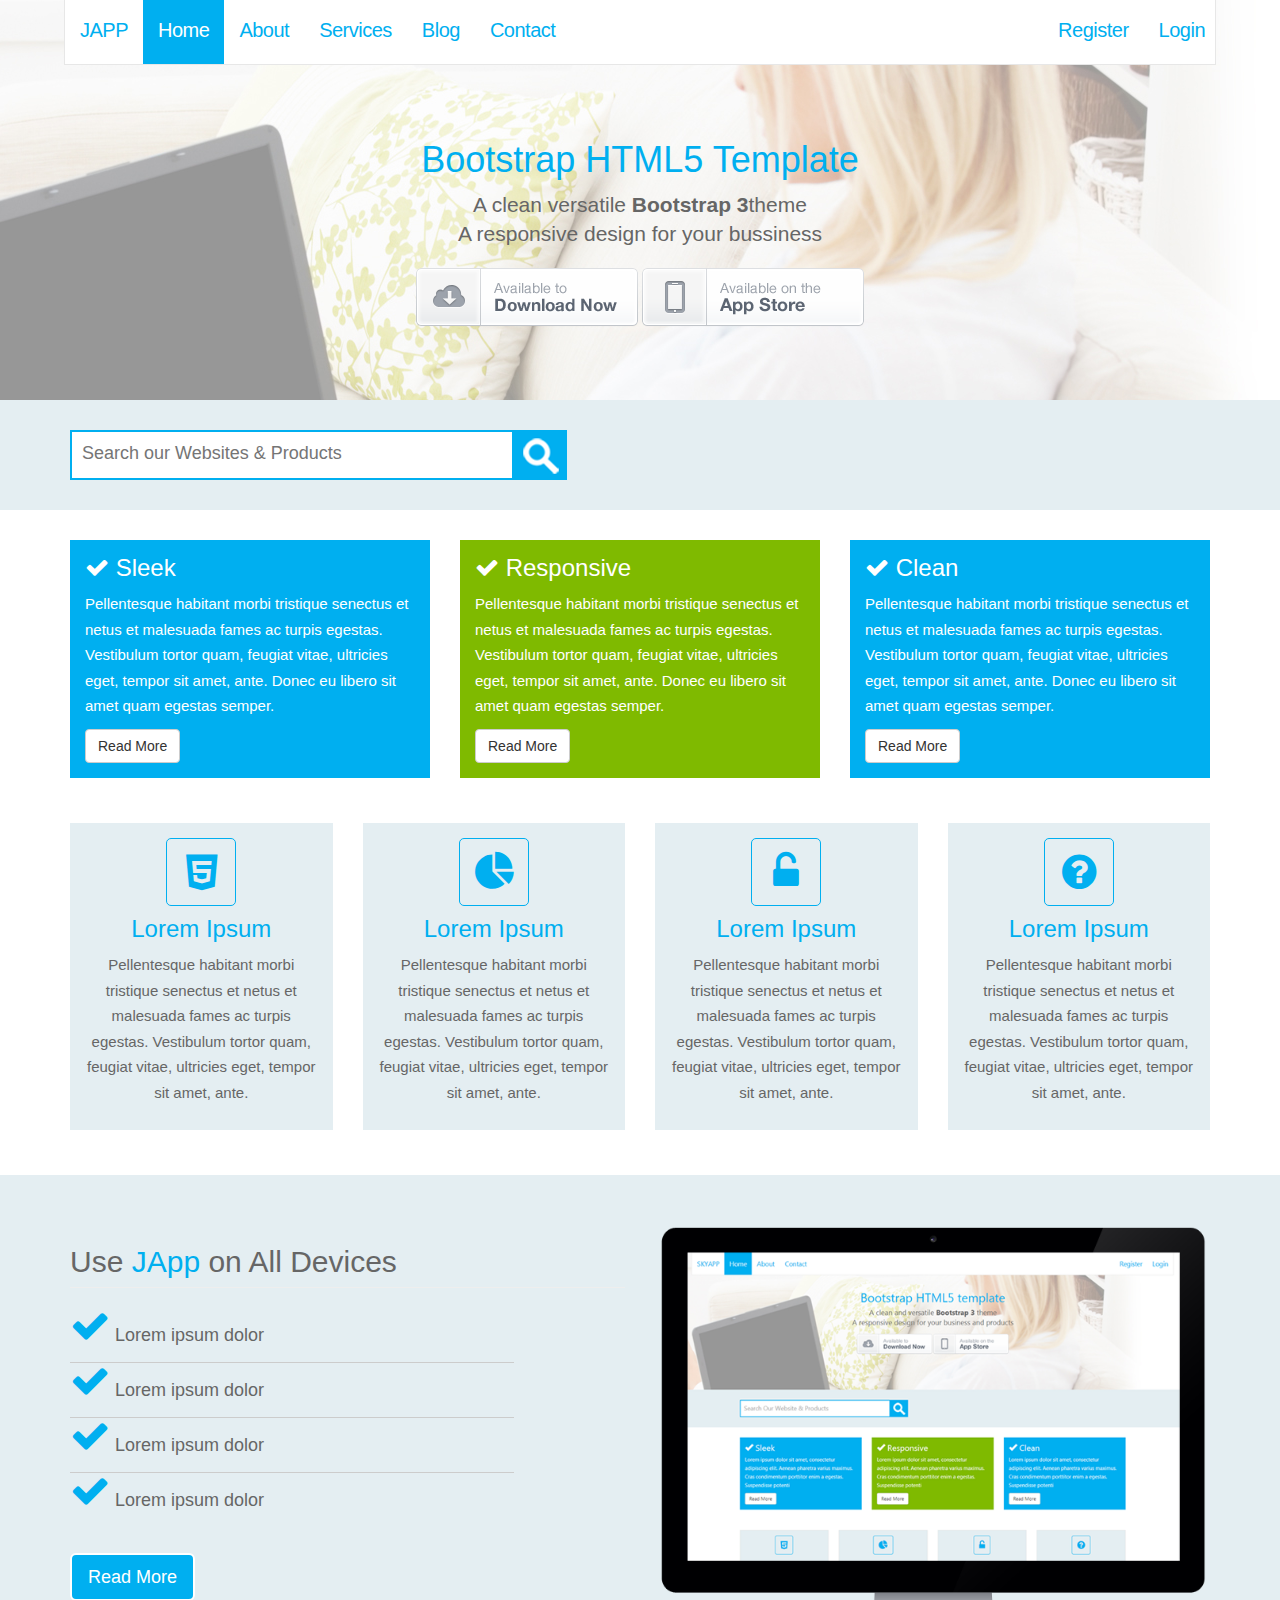
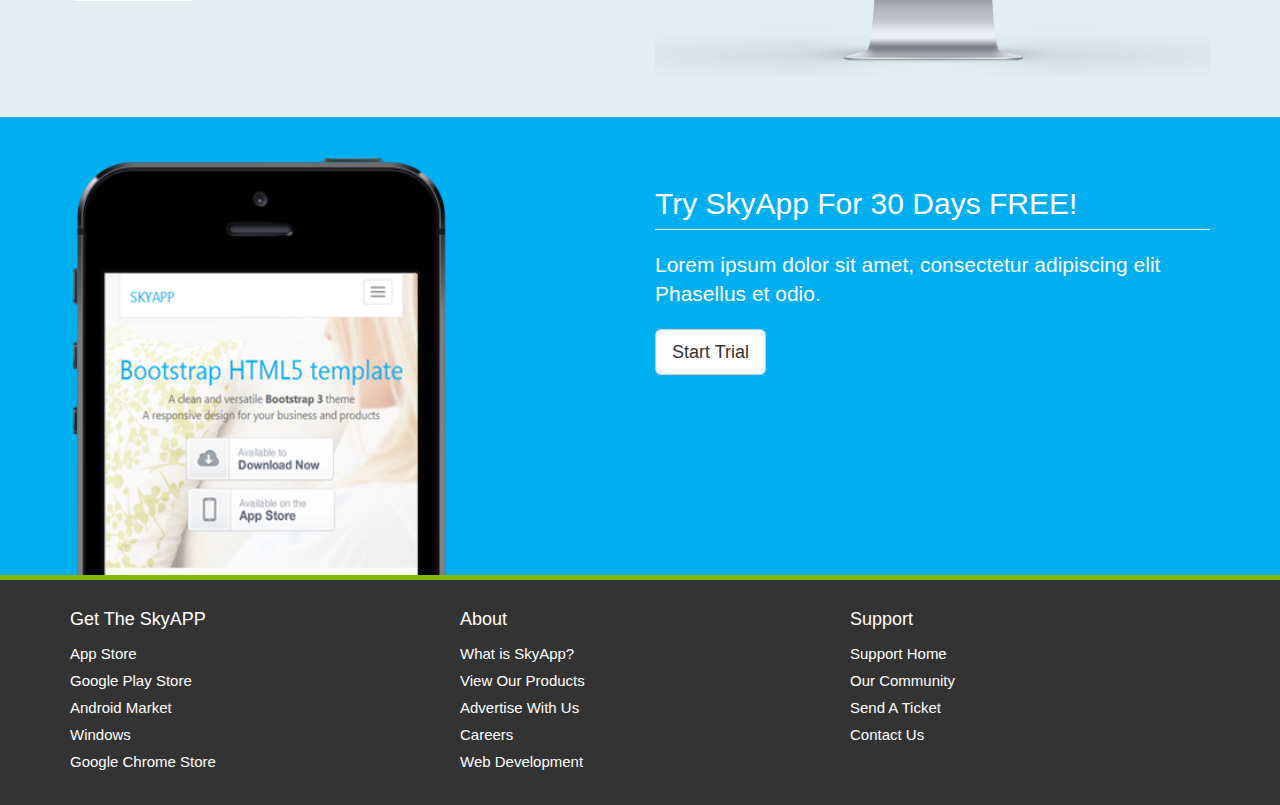
<file: index.html>
<!DOCTYPE html>
<html lang="en">
<head>
<meta charset="utf-8">
<meta name="viewport" content="width=device-width, initial-scale=1, shrink-to-fit=no">
<title>JApp | Welcome</title>

<!-- Bootstrap core CSS -->
<link href="css/bootstrap.css" rel="stylesheet">

<!-- Custom styles for this template -->
<link href="css/font-awesome.css" rel="stylesheet">
<link href="css/main.css" rel="stylesheet">
</head>

<body>
<header class="header-main">
  <nav class="navbar navbar-inverse navbar-fixed-top">
    <div class="container">
      <div class="navbar-header">
        <button type="button" class="navbar-toggle collapsed" data-toggle="collapse" data-target="#navbar" aria-expanded="false" aria-controls="navbar"> <span class="sr-only">Toggle navigation</span> <span class="icon-bar"></span> <span class="icon-bar"></span> <span class="icon-bar"></span> </button>
        <a class="navbar-brand" href="#">JAPP</a> </div>
      <div id="navbar" class="collapse navbar-collapse">
        <ul class="nav navbar-nav">
          <li class="active"><a href="index.html">Home</a></li>
          <li><a href="about.html">About</a></li>
          <li><a href="services.html">Services</a></li>
          <li><a href="blog.html">Blog</a></li>
          <li><a href="contact.html">Contact</a></li>
        </ul>
        <ul class="nav navbar-nav navbar-sub pull-right">
          <li><a href="#">Register</a></li>
          <li><a href="#">Login</a></li>
        </ul>
      </div>
      <!--/.nav-collapse --> 
    </div>
  </nav>
</header>

<section class="section-showcase">
  <div class="container showcase-content">
    <h1>Bootstrap HTML5 Template</h1>
    <p class="lead">A clean versatile <strong>Bootstrap 3</strong>theme<br>
      A responsive design for your bussiness </p>
    <div class="downloads"> <a href="#"><img src="img/btn-download.png" alt="Download"></a> <a href="#"><img src="img/btn-appstore.png" alt="Download"></a> </div>
  </div>
</section>

<section class="section-light">
  <div class="container">
    <div class="row">
      <div class="col-md-6">
        <form class="search">
          <div>
            <input type="search" placeholder="Search our Websites & Products">
            <button type="submit" value=""><img src="img/search.png" alt="Search"></button>
          </div>
        </form>
      </div>
      <div class="col-md-6"> </div>
    </div>
  </div>
</section>

<section>
  <div class="container">
    <div class="row">
      <div class="col-md-4">
        <div class="block block-primary">
          <h3><i class="fa fa-check"></i> Sleek</h3>
          <p> Pellentesque habitant morbi tristique senectus et netus et malesuada fames ac turpis egestas. Vestibulum tortor quam, feugiat vitae, ultricies eget, tempor sit amet, ante. Donec eu libero sit amet quam egestas semper. </p>
          <a href="#" class="btn btn-default">Read More</a> </div>
      </div>
      <div class="col-md-4">
        <div class="block block-secondary">
          <h3><i class="fa fa-check"></i> Responsive</h3>
          <p> Pellentesque habitant morbi tristique senectus et netus et malesuada fames ac turpis egestas. Vestibulum tortor quam, feugiat vitae, ultricies eget, tempor sit amet, ante. Donec eu libero sit amet quam egestas semper.</p>
          <a href="#" class="btn btn-default">Read More</a> </div>
      </div>
      <div class="col-md-4">
        <div class="block block-primary">
          <h3><i class="fa fa-check"></i> Clean</h3>
          <p> Pellentesque habitant morbi tristique senectus et netus et malesuada fames ac turpis egestas. Vestibulum tortor quam, feugiat vitae, ultricies eget, tempor sit amet, ante. Donec eu libero sit amet quam egestas semper.</p>
          <a href="#" class="btn btn-default">Read More</a> </div>
      </div>
    </div>
  </div>
</section>

<section class="no-pad-top">
  <div class="container">
    <div class="row">
      <div class="col-md-3">
        <div class="block block-light block-center"> <i class="fa fa-html5 fa-primary fa-6 fa-border"></i>
          <h3 class="heading-primary">Lorem Ipsum</h3>
          <p>Pellentesque habitant morbi tristique senectus et netus et malesuada fames ac turpis egestas. Vestibulum tortor quam, feugiat vitae, ultricies eget, tempor sit amet, ante.</p>
        </div>
      </div>
      <div class="col-md-3">
        <div class="block block-light block-center"> <i class="fa fa-pie-chart fa-primary fa-6 fa-border"></i>
          <h3 class="heading-primary">Lorem Ipsum</h3>
          <p>Pellentesque habitant morbi tristique senectus et netus et malesuada fames ac turpis egestas. Vestibulum tortor quam, feugiat vitae, ultricies eget, tempor sit amet, ante.</p>
        </div>
      </div>
      <div class="col-md-3">
        <div class="block block-light block-center"> <i class="fa fa-unlock-alt fa-primary fa-6 fa-border"></i>
          <h3 class="heading-primary">Lorem Ipsum</h3>
          <p>Pellentesque habitant morbi tristique senectus et netus et malesuada fames ac turpis egestas. Vestibulum tortor quam, feugiat vitae, ultricies eget, tempor sit amet, ante.</p>
        </div>
      </div>
      <div class="col-md-3">
        <div class="block block-light block-center"> <i class="fa fa-question-circle fa-primary fa-6 fa-border"></i>
          <h3 class="heading-primary">Lorem Ipsum</h3>
          <p>Pellentesque habitant morbi tristique senectus et netus et malesuada fames ac turpis egestas. Vestibulum tortor quam, feugiat vitae, ultricies eget, tempor sit amet, ante.</p>
        </div>
      </div>
    </div>
  </div>
</section>

<section class="section-light extra-pad">
  <div class="container">
    <div class="row">
      <div class="col-md-6">
        <h2 class="page-header">Use <span class="em-primary">JApp</span> on All Devices</h2>
        <ul class="list list-feature">
          <li><i class="fa fa-check fa-6 fa-primary"></i><span>Lorem ipsum dolor</span></li>
          <li><i class="fa fa-check fa-6 fa-primary"></i><span>Lorem ipsum dolor</span></li>
          <li><i class="fa fa-check fa-6 fa-primary"></i><span>Lorem ipsum dolor</span></li>
          <li><i class="fa fa-check fa-6 fa-primary"></i><span>Lorem ipsum dolor</span></li>
        </ul>
        <br>
        <a href="#" class="btn btn-primary btn-lg">Read More</a> </div>
      <div class="col-md-6"> <img class="device" src="img/device-imac.png"> </div>
    </div>
  </div>
</section>

<section class="section-primary extra-pad">
  <div class="container">
    <div class="row">
      <div class="col-md-6"> <img class="device device-small" src="img/device-iphone.png"> </div>
      <div class="col-md-6">
        <h2 class="page-header">Try SkyApp For 30 Days FREE!</h2>
        <p class="lead">Lorem ipsum dolor sit amet, consectetur adipiscing elit Phasellus et odio.</p>
        <a href="#" class="btn btn-lg btn-default btn-rounded">Start Trial</a> </div>
    </div>
  </div>
</section>

<footer class="footer-main">
  <div class="container">
    <div class="row">
      <div class="col-md-4">
        <h4>Get The SkyAPP</h4>
        <ul>
          <li class="app-appstore"><a href="#">App Store</a></li>
          <li class="app-play"><a href="#">Google Play Store</a></li>
          <li class="app-droid"><a href="#">Android Market</a></li>
          <li class="app-windows"><a href="#">Windows</a></li>
          <li class="app-chrome"><a href="#">Google Chrome Store</a></li>
        </ul>
      </div>
      <div class="col-md-4">
        <h4>About</h4>
        <ul>
          <li><a href="#">What is SkyApp?</a></li>
          <li><a href="#">View Our Products</a></li>
          <li><a href="#">Advertise With Us</a></li>
          <li><a href="#">Careers</a></li>
          <li><a href="#">Web Development</a></li>
        </ul>
      </div>
      <div class="col-md-4">
        <h4>Support</h4>
        <ul>
          <li><a href="#">Support Home</a></li>
          <li><a href="#">Our Community</a></li>
          <li><a href="#">Send A Ticket</a></li>
          <li><a href="#">Contact Us</a></li>
        </ul>
      </div>
    </div>
  </div>
</footer>

<!-- Bootstrap core JavaScript
    ================================================== --> 
<!-- Placed at the end of the document so the pages load faster --> 
<script src="js/jquery.js"></script> 
<script src="js/bootstrap.js"></script> 

</body>
</html>
</file>
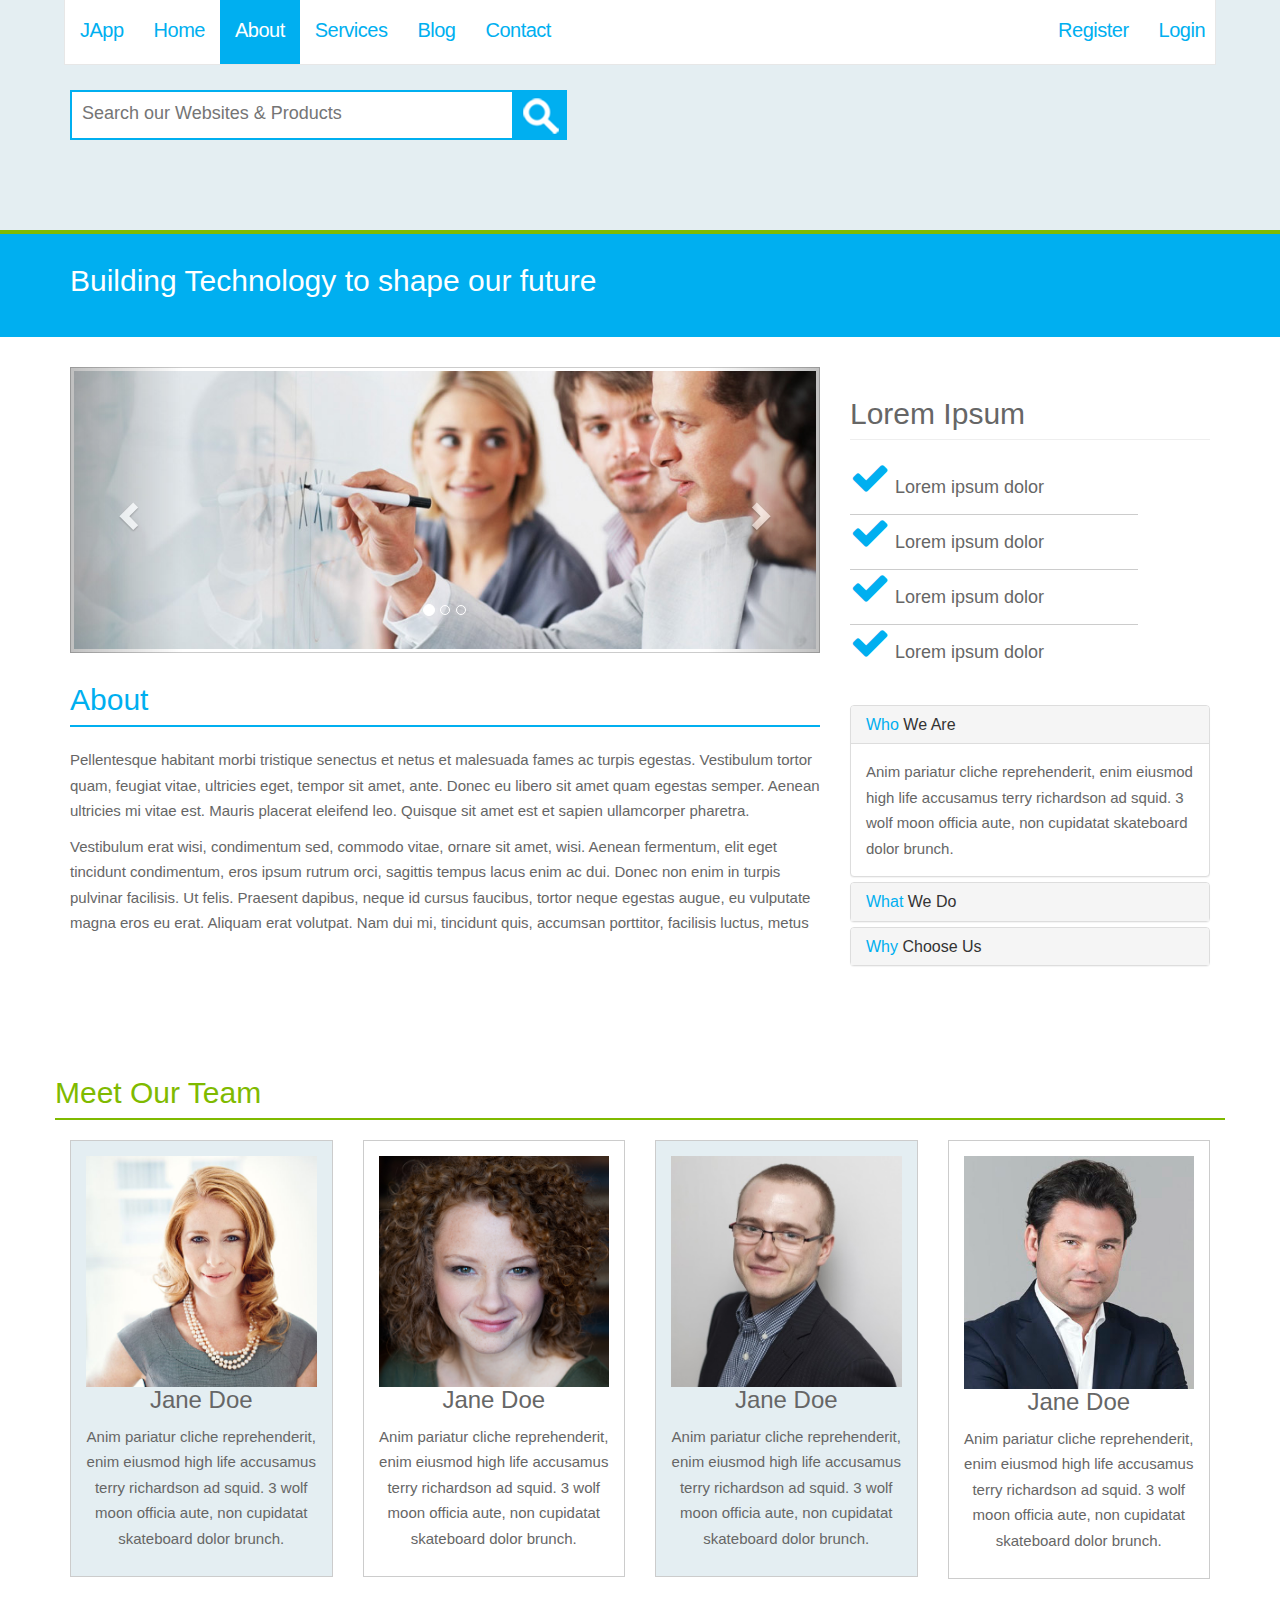
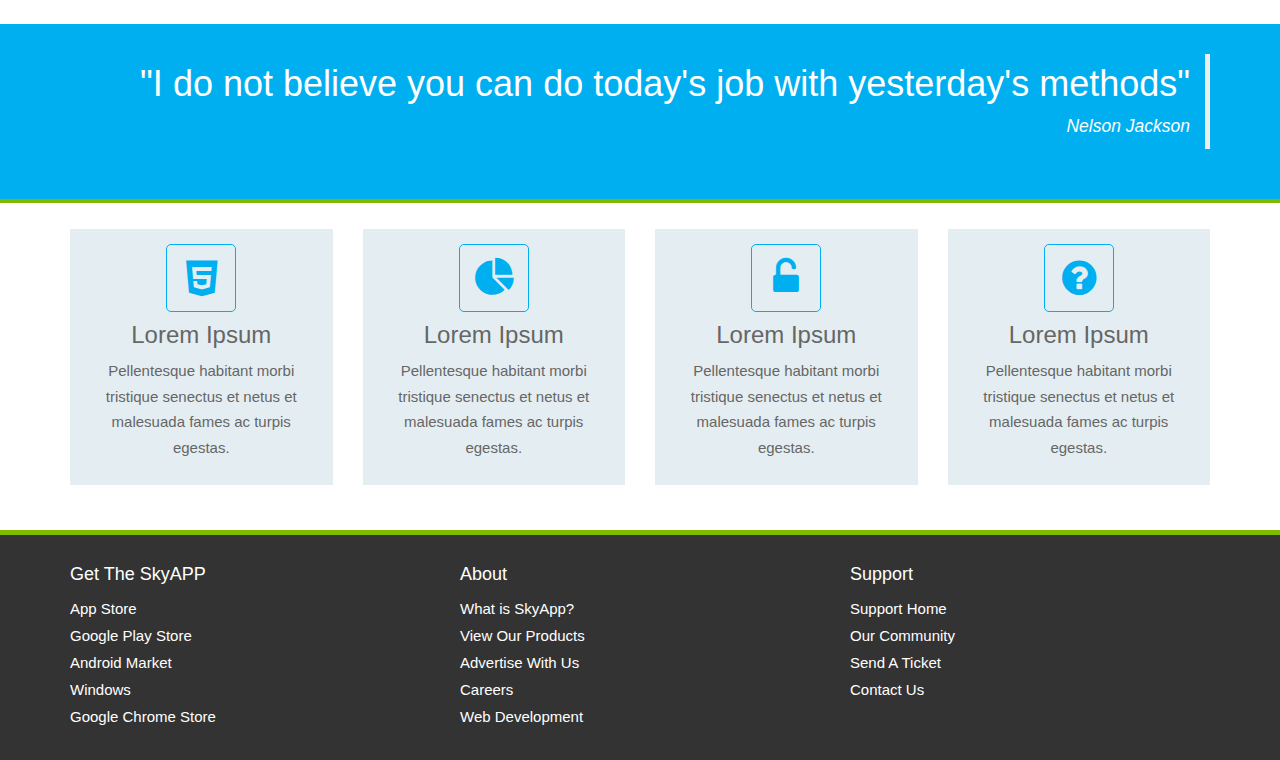
<file: about.html>
<!DOCTYPE html>
<html lang="en">
<head>
<meta charset="utf-8">
<meta name="viewport" content="width=device-width, initial-scale=1, shrink-to-fit=no">
<title>JApp | About</title>

<!-- Bootstrap core CSS -->
<link href="css/bootstrap.css" rel="stylesheet">

<!-- Custom styles for this template -->
<link href="css/font-awesome.css" rel="stylesheet">
<link href="css/main.css" rel="stylesheet">
</head>

<body>
<header class="header-main">
  <nav class="navbar navbar-inverse navbar-fixed-top">
    <div class="container">
      <div class="navbar-header">
        <button type="button" class="navbar-toggle collapsed" data-toggle="collapse" data-target="#navbar" aria-expanded="false" aria-controls="navbar"> <span class="sr-only">Toggle navigation</span> <span class="icon-bar"></span> <span class="icon-bar"></span> <span class="icon-bar"></span> </button>
        <a class="navbar-brand" href="#">JApp</a> </div>
      <div id="navbar" class="collapse navbar-collapse">
        <ul class="nav navbar-nav">
          <li><a href="index.html">Home</a></li>
          <li class="active"><a href="about.html">About</a></li>
          <li><a href="services.html">Services</a></li>
          <li><a href="blog.html">Blog</a></li>
          <li><a href="contact.html">Contact</a></li>
        </ul>
        <ul class="nav navbar-nav navbar-sub pull-right">
          <li><a href="#">Register</a></li>
          <li><a href="#">Login</a></li>
        </ul>
      </div>
      <!--/.nav-collapse --> 
    </div>
  </nav>
</header>

<section class="section-light top-inner">
  <div class="container">
    <div class="row">
      <div class="col-md-6">
        <form class="search">
          <div>
            <input type="search" placeholder="Search our Websites & Products">
            <button type="submit" value=""><img src="img/search.png" alt="Search"></button>
          </div>
        </form>
      </div>
      <div class="col-md-6"> </div>
    </div>
  </div>
</section>

<section class="section-primary-a">
  <div class="container">
    <div class="row">
      <div class="col-md-12">
        <h2>Building Technology to shape our future</h2>
      </div>
    </div>
  </div>
</section>

<section class="section-main">
  <div class="container">
    <div class="row">
      <div class="col-md-8">
        <div id="carousel-example-generic" class="carousel slide" data-ride="carousel"> 
          <!-- Indicators -->
          <ol class="carousel-indicators">
            <li data-target="#carousel-example-generic" data-slide-to="0" class="active"></li>
            <li data-target="#carousel-example-generic" data-slide-to="1"></li>
            <li data-target="#carousel-example-generic" data-slide-to="2"></li>
          </ol>
          
          <!-- Wrapper for slides -->
          <div class="carousel-inner" role="listbox">
            <div class="item active"> <img src="img/slide1.jpg" alt="..."></div>
            <div class="item"> <img src="img/slide2.jpg" alt="..."></div>
            <div class="item"> <img src="img/slide3.jpg" alt="..."></div>
          </div>
          
          <!-- Controls --> 
          <a class="left carousel-control" href="#carousel-example-generic" role="button" data-slide="prev"> <span class="glyphicon glyphicon-chevron-left" aria-hidden="true"></span> <span class="sr-only">Previous</span> </a> <a class="right carousel-control" href="#carousel-example-generic" role="button" data-slide="next"> <span class="glyphicon glyphicon-chevron-right" aria-hidden="true"></span> <span class="sr-only">Next</span> </a> </div>
          
        <h2 class="page-header heading-primary-a">About</h2>
        <p>Pellentesque habitant morbi tristique senectus et netus et malesuada fames ac turpis egestas. Vestibulum tortor quam, feugiat vitae, ultricies eget, tempor sit amet, ante. Donec eu libero sit amet quam egestas semper. Aenean ultricies mi vitae est. Mauris placerat eleifend leo. Quisque sit amet est et sapien ullamcorper pharetra.</p>
        <p>Vestibulum erat wisi, condimentum sed, commodo vitae, ornare sit amet, wisi. Aenean fermentum, elit eget tincidunt condimentum, eros ipsum rutrum orci, sagittis tempus lacus enim ac dui. Donec non enim in turpis pulvinar facilisis. Ut felis. Praesent dapibus, neque id cursus faucibus, tortor neque egestas augue, eu vulputate magna eros eu erat. Aliquam erat volutpat. Nam dui mi, tincidunt quis, accumsan porttitor, facilisis luctus, metus</p>  
      </div>
      <div class="col-md-4">
         <h2 class="page-header">Lorem Ipsum</h2>
          <ul class="list list-feature">
          <li><i class="fa fa-check fa-6 fa-primary"></i><span>Lorem ipsum dolor</span></li>
          <li><i class="fa fa-check fa-6 fa-primary"></i><span>Lorem ipsum dolor</span></li>
          <li><i class="fa fa-check fa-6 fa-primary"></i><span>Lorem ipsum dolor</span></li>
          <li><i class="fa fa-check fa-6 fa-primary"></i><span>Lorem ipsum dolor</span></li>
        </ul>
        <br>
        <div class="panel-group" id="accordion" role="tablist" aria-multiselectable="true">
  <div class="panel panel-default">
    <div class="panel-heading" role="tab" id="headingOne">
      <h4 class="panel-title">
        <a role="button" data-toggle="collapse" data-parent="#accordion" href="#collapseOne" aria-expanded="true" aria-controls="collapseOne">
			<span class="em-primary">Who</span> We Are
        </a>
      </h4>
    </div>
    <div id="collapseOne" class="panel-collapse collapse in" role="tabpanel" aria-labelledby="headingOne">
      <div class="panel-body">
        Anim pariatur cliche reprehenderit, enim eiusmod high life accusamus terry richardson ad squid. 3 wolf moon officia aute, non cupidatat skateboard dolor brunch.
      </div>
    </div>
  </div>
  <div class="panel panel-default">
    <div class="panel-heading" role="tab" id="headingTwo">
      <h4 class="panel-title">
        <a class="collapsed" role="button" data-toggle="collapse" data-parent="#accordion" href="#collapseTwo" aria-expanded="false" aria-controls="collapseTwo">
			<span class="em-primary">What</span> We Do
        </a>
      </h4>
    </div>
    <div id="collapseTwo" class="panel-collapse collapse" role="tabpanel" aria-labelledby="headingTwo">
      <div class="panel-body">
        Anim pariatur cliche reprehenderit, enim eiusmod high life accusamus terry richardson ad squid. 3 wolf moon officia aute, non cupidatat skateboard dolor brunch.
      </div>
    </div>
  </div>
  <div class="panel panel-default">
    <div class="panel-heading" role="tab" id="headingThree">
      <h4 class="panel-title">
        <a class="collapsed" role="button" data-toggle="collapse" data-parent="#accordion" href="#collapseThree" aria-expanded="false" aria-controls="collapseThree">
			<span class="em-primary">Why</span> Choose Us
        </a>
      </h4>
    </div>
    <div id="collapseThree" class="panel-collapse collapse" role="tabpanel" aria-labelledby="headingThree">
      <div class="panel-body">
        Anim pariatur cliche reprehenderit, enim eiusmod high life accusamus terry richardson ad squid. 3 wolf moon officia aute, non cupidatat skateboard dolor brunch.
      </div>
    </div>
  </div>
</div>
      </div>
    </div>
  </div>
</section>

<section>
	<div class="container">
		<div class="row">
		  <h2 class="page-header heading-secondary-a">Meet Our Team</h2>
			<div class="col-md-3">
				<div class="block block-light block-center block-image block-border">
					<img src="img/headshot1.jpg">
					<h3>Jane Doe</h3>
					<p>
						Anim pariatur cliche reprehenderit, enim eiusmod high life accusamus terry richardson ad squid. 3 wolf moon officia aute, non cupidatat skateboard dolor brunch.
					</p>
				</div>
			</div>
			<div class="col-md-3">
				<div class="block block-center block-image block-border">
					<img src="img/headshot2.jpg">
					<h3>Jane Doe</h3>
					<p>
						Anim pariatur cliche reprehenderit, enim eiusmod high life accusamus terry richardson ad squid. 3 wolf moon officia aute, non cupidatat skateboard dolor brunch.
					</p>
				</div>
			</div>
			<div class="col-md-3">
				<div class="block block-light block-center block-image block-border">
					<img src="img/headshot3.jpg">
					<h3>Jane Doe</h3>
					<p>
						Anim pariatur cliche reprehenderit, enim eiusmod high life accusamus terry richardson ad squid. 3 wolf moon officia aute, non cupidatat skateboard dolor brunch.
					</p>
				</div>
			</div>
			<div class="col-md-3">
				<div class="block block-center block-image block-border">
					<img src="img/headshot4.jpg">
					<h3>Jane Doe</h3>
					<p>
						Anim pariatur cliche reprehenderit, enim eiusmod high life accusamus terry richardson ad squid. 3 wolf moon officia aute, non cupidatat skateboard dolor brunch.
					</p>
				</div>
			</div>
		</div>
	</div>
</section> 

<section class="section-primary-b">
	<div class="container">
		<div class="row">
			<div class="col-md-12">
				<blockquote class="blockquote blockquote-reverse">
				<h1>"I do not believe you can do today's job with yesterday's methods"</h1>
				<em>Nelson Jackson</em>
				</blockquote>
			</div>
		</div>
	</div>
</section>
<br>
<section class="no-pad-top">
  <div class="container">
    <div class="row">
      <div class="col-md-3">
        <div class="block block-light block-center"> <i class="fa fa-html5 fa-primary fa-6 fa-border"></i>
          <h3>Lorem Ipsum</h3>
          <p>Pellentesque habitant morbi tristique senectus et netus et malesuada fames ac turpis egestas. </p>
        </div>
      </div>
      <div class="col-md-3">
        <div class="block block-light block-center"> <i class="fa fa-pie-chart fa-primary fa-6 fa-border"></i>
          <h3>Lorem Ipsum</h3>
          <p>Pellentesque habitant morbi tristique senectus et netus et malesuada fames ac turpis egestas. </p>
        </div>
      </div>
      <div class="col-md-3">
        <div class="block block-light block-center"> <i class="fa fa-unlock-alt fa-primary fa-6 fa-border"></i>
          <h3>Lorem Ipsum</h3>
          <p>Pellentesque habitant morbi tristique senectus et netus et malesuada fames ac turpis egestas. </p>
        </div>
      </div>
      <div class="col-md-3">
        <div class="block block-light block-center"> <i class="fa fa-question-circle fa-primary fa-6 fa-border"></i>
          <h3>Lorem Ipsum</h3>
          <p>Pellentesque habitant morbi tristique senectus et netus et malesuada fames ac turpis egestas. </p>
        </div>
      </div>
    </div>
  </div>
</section>

<footer class="footer-main">
  <div class="container">
    <div class="row">
      <div class="col-md-4">
        <h4>Get The SkyAPP</h4>
        <ul>
          <li class="app-appstore"><a href="#">App Store</a></li>
          <li class="app-play"><a href="#">Google Play Store</a></li>
          <li class="app-droid"><a href="#">Android Market</a></li>
          <li class="app-windows"><a href="#">Windows</a></li>
          <li class="app-chrome"><a href="#">Google Chrome Store</a></li>
        </ul>
      </div>
      <div class="col-md-4">
        <h4>About</h4>
        <ul>
          <li><a href="#">What is SkyApp?</a></li>
          <li><a href="#">View Our Products</a></li>
          <li><a href="#">Advertise With Us</a></li>
          <li><a href="#">Careers</a></li>
          <li><a href="#">Web Development</a></li>
        </ul>
      </div>
      <div class="col-md-4">
        <h4>Support</h4>
        <ul>
          <li><a href="#">Support Home</a></li>
          <li><a href="#">Our Community</a></li>
          <li><a href="#">Send A Ticket</a></li>
          <li><a href="#">Contact Us</a></li>
        </ul>
      </div>
    </div>
  </div>
</footer>

<!-- Bootstrap core JavaScript
    ================================================== --> 
<!-- Placed at the end of the document so the pages load faster --> 
<script src="js/jquery.js"></script> 
<script src="js/bootstrap.js"></script>
</body>
</html>
</file>
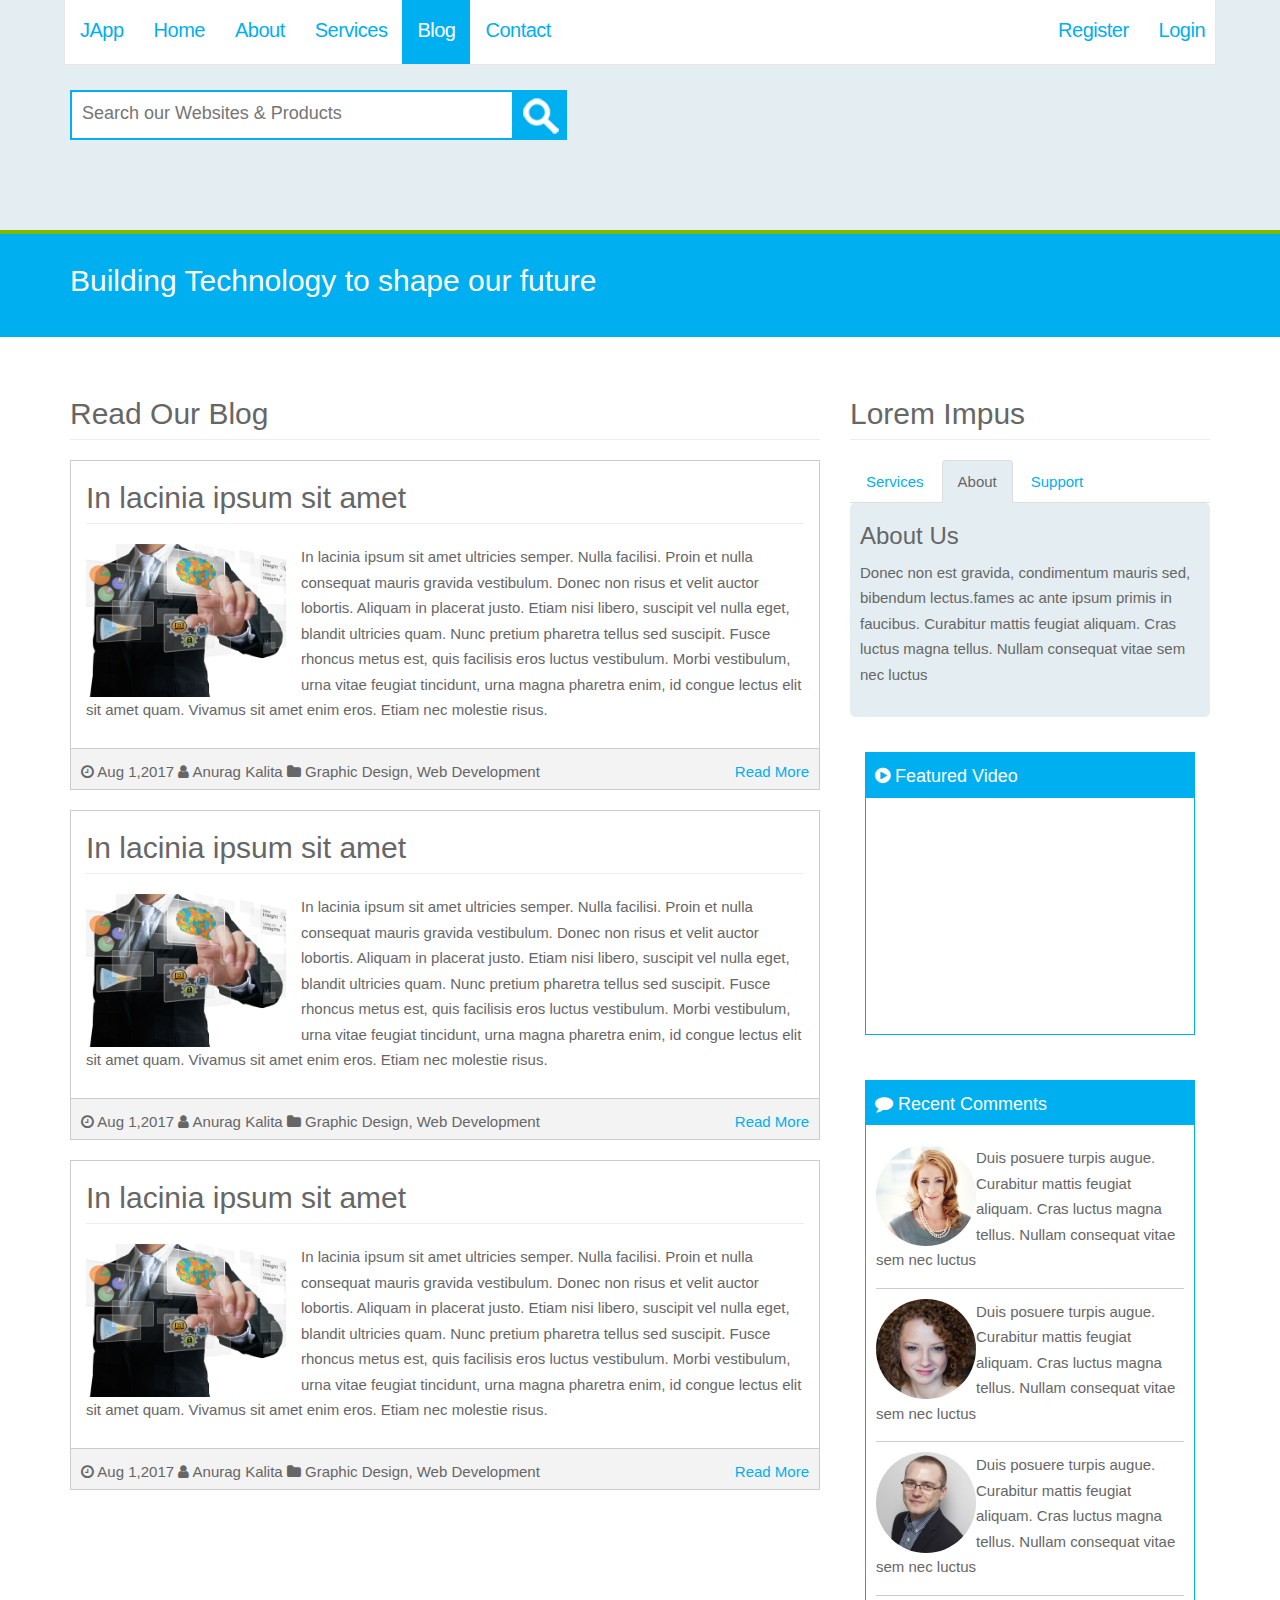
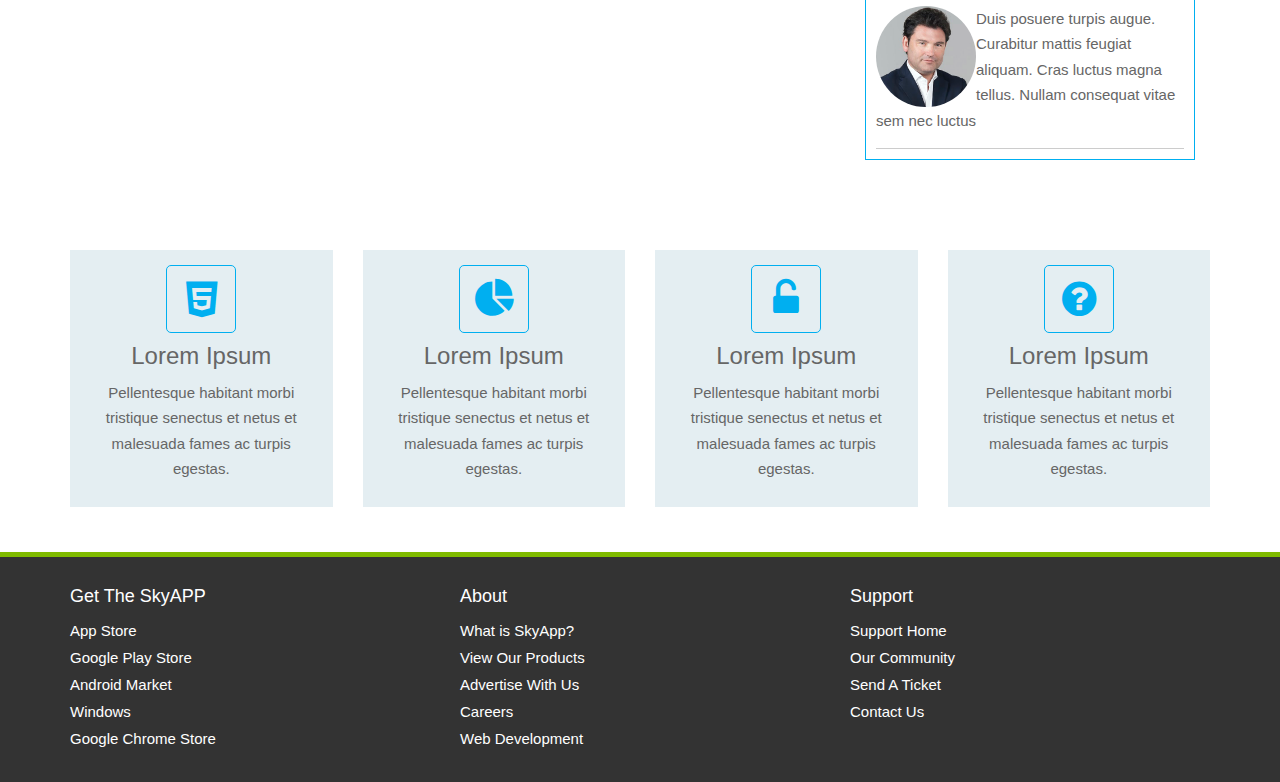
<file: blog.html>
<!DOCTYPE html>
<html lang="en">
<head>
<meta charset="utf-8">
<meta name="viewport" content="width=device-width, initial-scale=1, shrink-to-fit=no">
<title>JApp | Blog</title>

<!-- Bootstrap core CSS -->
<link href="css/bootstrap.css" rel="stylesheet">

<!-- Custom styles for this template -->
<link href="css/font-awesome.css" rel="stylesheet">
<link href="css/main.css" rel="stylesheet">
</head>

<body>
<header class="header-main">
  <nav class="navbar navbar-inverse navbar-fixed-top">
    <div class="container">
      <div class="navbar-header">
        <button type="button" class="navbar-toggle collapsed" data-toggle="collapse" data-target="#navbar" aria-expanded="false" aria-controls="navbar"> <span class="sr-only">Toggle navigation</span> <span class="icon-bar"></span> <span class="icon-bar"></span> <span class="icon-bar"></span> </button>
        <a class="navbar-brand" href="#">JApp</a> </div>
      <div id="navbar" class="collapse navbar-collapse">
        <ul class="nav navbar-nav">
          <li><a href="index.html">Home</a></li>
          <li><a href="about.html">About</a></li>
          <li><a href="services.html">Services</a></li>
          <li class="active"><a href="blog.html">Blog</a></li>
          <li><a href="contact.html">Contact</a></li>
        </ul>
        <ul class="nav navbar-nav navbar-sub pull-right">
          <li><a href="#">Register</a></li>
          <li><a href="#">Login</a></li>
        </ul>
      </div>
      <!--/.nav-collapse --> 
    </div>
  </nav>
</header>

<section class="section-light top-inner">
  <div class="container">
    <div class="row">
      <div class="col-md-6">
        <form class="search">
          <div>
            <input type="search" placeholder="Search our Websites & Products">
            <button type="submit" value=""><img src="img/search.png" alt="Search"></button>
          </div>
        </form>
      </div>
      <div class="col-md-6"> </div>
    </div>
  </div>
</section>

<section class="section-primary-a">
  <div class="container">
    <div class="row">
      <div class="col-md-12">
        <h2>Building Technology to shape our future</h2>
      </div>
    </div>
  </div>
</section>

<section class="section-main">
  <div class="container">
    <div class="row">
      <div class="col-md-8">
        <h2 class="page-header">Read Our Blog</h2>
        <div class="blog-post">
          <h2 class="page-header">In lacinia ipsum sit amet</h2>
          <img src="img/blog1.png" class="img-sm img-bordered blog-featured">
          <p>In lacinia ipsum sit amet ultricies semper. Nulla facilisi. Proin et nulla consequat mauris gravida vestibulum. Donec non risus et velit auctor lobortis. Aliquam in placerat justo. Etiam nisi libero, suscipit vel nulla eget, blandit ultricies quam. Nunc pretium pharetra tellus sed suscipit. Fusce rhoncus metus est, quis facilisis eros luctus vestibulum. Morbi vestibulum, urna vitae feugiat tincidunt, urna magna pharetra enim, id congue lectus elit sit amet quam. Vivamus sit amet enim eros. Etiam nec molestie risus.</p>
        </div>
        <div class="post-meta"> <i class="fa fa-clock-o"></i> Aug 1,2017 <i class="fa fa-user"></i> Anurag Kalita <i class="fa fa-folder"></i> Graphic Design, Web Development <a class="pull-right" href="#">Read More</a> </div>
        <div class="blog-post">
          <h2 class="page-header">In lacinia ipsum sit amet</h2>
          <img src="img/blog1.png" class="img-sm img-bordered blog-featured">
          <p>In lacinia ipsum sit amet ultricies semper. Nulla facilisi. Proin et nulla consequat mauris gravida vestibulum. Donec non risus et velit auctor lobortis. Aliquam in placerat justo. Etiam nisi libero, suscipit vel nulla eget, blandit ultricies quam. Nunc pretium pharetra tellus sed suscipit. Fusce rhoncus metus est, quis facilisis eros luctus vestibulum. Morbi vestibulum, urna vitae feugiat tincidunt, urna magna pharetra enim, id congue lectus elit sit amet quam. Vivamus sit amet enim eros. Etiam nec molestie risus.</p>
        </div>
        <div class="post-meta"> <i class="fa fa-clock-o"></i> Aug 1,2017 <i class="fa fa-user"></i> Anurag Kalita <i class="fa fa-folder"></i> Graphic Design, Web Development <a class="pull-right" href="#">Read More</a> </div>
        <div class="blog-post">
          <h2 class="page-header">In lacinia ipsum sit amet</h2>
          <img src="img/blog1.png" class="img-sm img-bordered blog-featured">
          <p>In lacinia ipsum sit amet ultricies semper. Nulla facilisi. Proin et nulla consequat mauris gravida vestibulum. Donec non risus et velit auctor lobortis. Aliquam in placerat justo. Etiam nisi libero, suscipit vel nulla eget, blandit ultricies quam. Nunc pretium pharetra tellus sed suscipit. Fusce rhoncus metus est, quis facilisis eros luctus vestibulum. Morbi vestibulum, urna vitae feugiat tincidunt, urna magna pharetra enim, id congue lectus elit sit amet quam. Vivamus sit amet enim eros. Etiam nec molestie risus.</p>
        </div>
        <div class="post-meta"> <i class="fa fa-clock-o"></i> Aug 1,2017 <i class="fa fa-user"></i> Anurag Kalita <i class="fa fa-folder"></i> Graphic Design, Web Development <a class="pull-right" href="#">Read More</a> </div>
      </div>
      <div class="col-md-4">
        <h2 class="page-header">Lorem Impus</h2>
        <!-- Tab Widget -->
        <div class="tab tab-light">
          <ul class="nav nav-tabs" role="tablist">
            <li><a href="#services" role="tab" data-toggle="tab">Services</a></li>
            <li class="active"><a href="#about" role="tab" data-toggle="tab">About</a></li>
            <li><a href="#support" role="tab" data-toggle="tab">Support</a></li>
          </ul>
          
          <!-- Tab panes -->
          <div class="tab-content">
            <div class="tab-pane" id="services">
              <h3>Services</h3>
              <p>Condimentum mauris sed, bibendum lectus. Duis posuere turpis augue. Interdum et malesuada fames ac ante ipsum primis in faucibus. Curabitur mattis feugiat aliquam. Cras luctus magna tellus. Nullam consequat vitae sem nec luctus</p>
            </div>
            <div class="tab-pane active" id="about">
              <h3>About Us</h3>
              <p>Donec non est gravida, condimentum mauris sed, bibendum lectus.fames ac ante ipsum primis in faucibus. Curabitur mattis feugiat aliquam. Cras luctus magna tellus. Nullam consequat vitae sem nec luctus</p>
            </div>
            <div class="tab-pane" id="support">
              <h3>Customer Support</h3>
              <p>Interdum et malesuada fames ac ante ipsum primis in faucibus. Donec non est gravida, condimentum mauris sed, bibendum lectus. Duis posuere turpis augue. Curabitur mattis feugiat aliquam. Cras luctus magna tellus. Nullam consequat vitae sem nec luctus</p>
            </div>
          </div>
        </div>
        <div class="block block-primary-head no-pad">
			<h3><i class="fa fa-play-circle"></i> Featured Video</h3>
            <div class="block-content">
            	<iframe width="208" height="208" src="http://www.youtube.com/embed/rUeiZ6c6EBw" frameborder="0" allowfullscreen></iframe>
            </div>
        </div>
        <div class="block block-primary-head no-pad">
						<h3><i class="fa fa-comment"></i> Recent Comments</h3>
						<div class="block-content">
							<ul class="list-comments">
								<li>
									<img src="img/headshot1.jpg" class="pull-left img-circle">
									<p>Duis posuere turpis augue. Curabitur mattis feugiat aliquam. Cras luctus magna tellus. Nullam consequat vitae sem nec luctus</p>
								</li>
								<div class="clearfix"></div>
								<li>
									<img src="img/headshot2.jpg" class="pull-left img-circle">
									<p>Duis posuere turpis augue. Curabitur mattis feugiat aliquam. Cras luctus magna tellus. Nullam consequat vitae sem nec luctus</p>
								</li>
								<div class="clearfix"></div>
								<li>
									<img src="img/headshot3.jpg" class="pull-left img-circle">
									<p>Duis posuere turpis augue. Curabitur mattis feugiat aliquam. Cras luctus magna tellus. Nullam consequat vitae sem nec luctus</p>
								</li>
								<div class="clearfix"></div>
								<li>
									<img src="img/headshot4.jpg" class="pull-left img-circle">
									<p>Duis posuere turpis augue. Curabitur mattis feugiat aliquam. Cras luctus magna tellus. Nullam consequat vitae sem nec luctus</p>
								</li>
								<div class="clearfix"></div>
							</ul>
						</div>
					</div>
      </div>
    </div>
  </div>
</section>

<section>
  <div class="container">
    <div class="row">
      <div class="col-md-3">
        <div class="block block-light block-center"> <i class="fa fa-html5 fa-primary fa-6 fa-border"></i>
          <h3>Lorem Ipsum</h3>
          <p>Pellentesque habitant morbi tristique senectus et netus et malesuada fames ac turpis egestas.</p>
        </div>
      </div>
      <div class="col-md-3">
        <div class="block block-light block-center"> <i class="fa fa-pie-chart fa-primary fa-6 fa-border"></i>
          <h3>Lorem Ipsum</h3>
          <p>Pellentesque habitant morbi tristique senectus et netus et malesuada fames ac turpis egestas.</p>
        </div>
      </div>
      <div class="col-md-3">
        <div class="block block-light block-center"> <i class="fa fa-unlock-alt fa-primary fa-6 fa-border"></i>
          <h3>Lorem Ipsum</h3>
          <p>Pellentesque habitant morbi tristique senectus et netus et malesuada fames ac turpis egestas.</p>
        </div>
      </div>
      <div class="col-md-3">
        <div class="block block-light block-center"> <i class="fa fa-question-circle fa-primary fa-6 fa-border"></i>
          <h3>Lorem Ipsum</h3>
          <p>Pellentesque habitant morbi tristique senectus et netus et malesuada fames ac turpis egestas.</p>
        </div>
      </div>
    </div>
  </div>
</section>

<footer class="footer-main">
  <div class="container">
    <div class="row">
      <div class="col-md-4">
        <h4>Get The SkyAPP</h4>
        <ul>
          <li class="app-appstore"><a href="#">App Store</a></li>
          <li class="app-play"><a href="#">Google Play Store</a></li>
          <li class="app-droid"><a href="#">Android Market</a></li>
          <li class="app-windows"><a href="#">Windows</a></li>
          <li class="app-chrome"><a href="#">Google Chrome Store</a></li>
        </ul>
      </div>
      <div class="col-md-4">
        <h4>About</h4>
        <ul>
          <li><a href="#">What is SkyApp?</a></li>
          <li><a href="#">View Our Products</a></li>
          <li><a href="#">Advertise With Us</a></li>
          <li><a href="#">Careers</a></li>
          <li><a href="#">Web Development</a></li>
        </ul>
      </div>
      <div class="col-md-4">
        <h4>Support</h4>
        <ul>
          <li><a href="#">Support Home</a></li>
          <li><a href="#">Our Community</a></li>
          <li><a href="#">Send A Ticket</a></li>
          <li><a href="#">Contact Us</a></li>
        </ul>
      </div>
    </div>
  </div>
</footer>

<!-- Bootstrap core JavaScript
    ================================================== --> 
<!-- Placed at the end of the document so the pages load faster --> 
<script src="js/jquery.js"></script> 
<script src="js/bootstrap.js"></script>
</body>
</html>
</file>
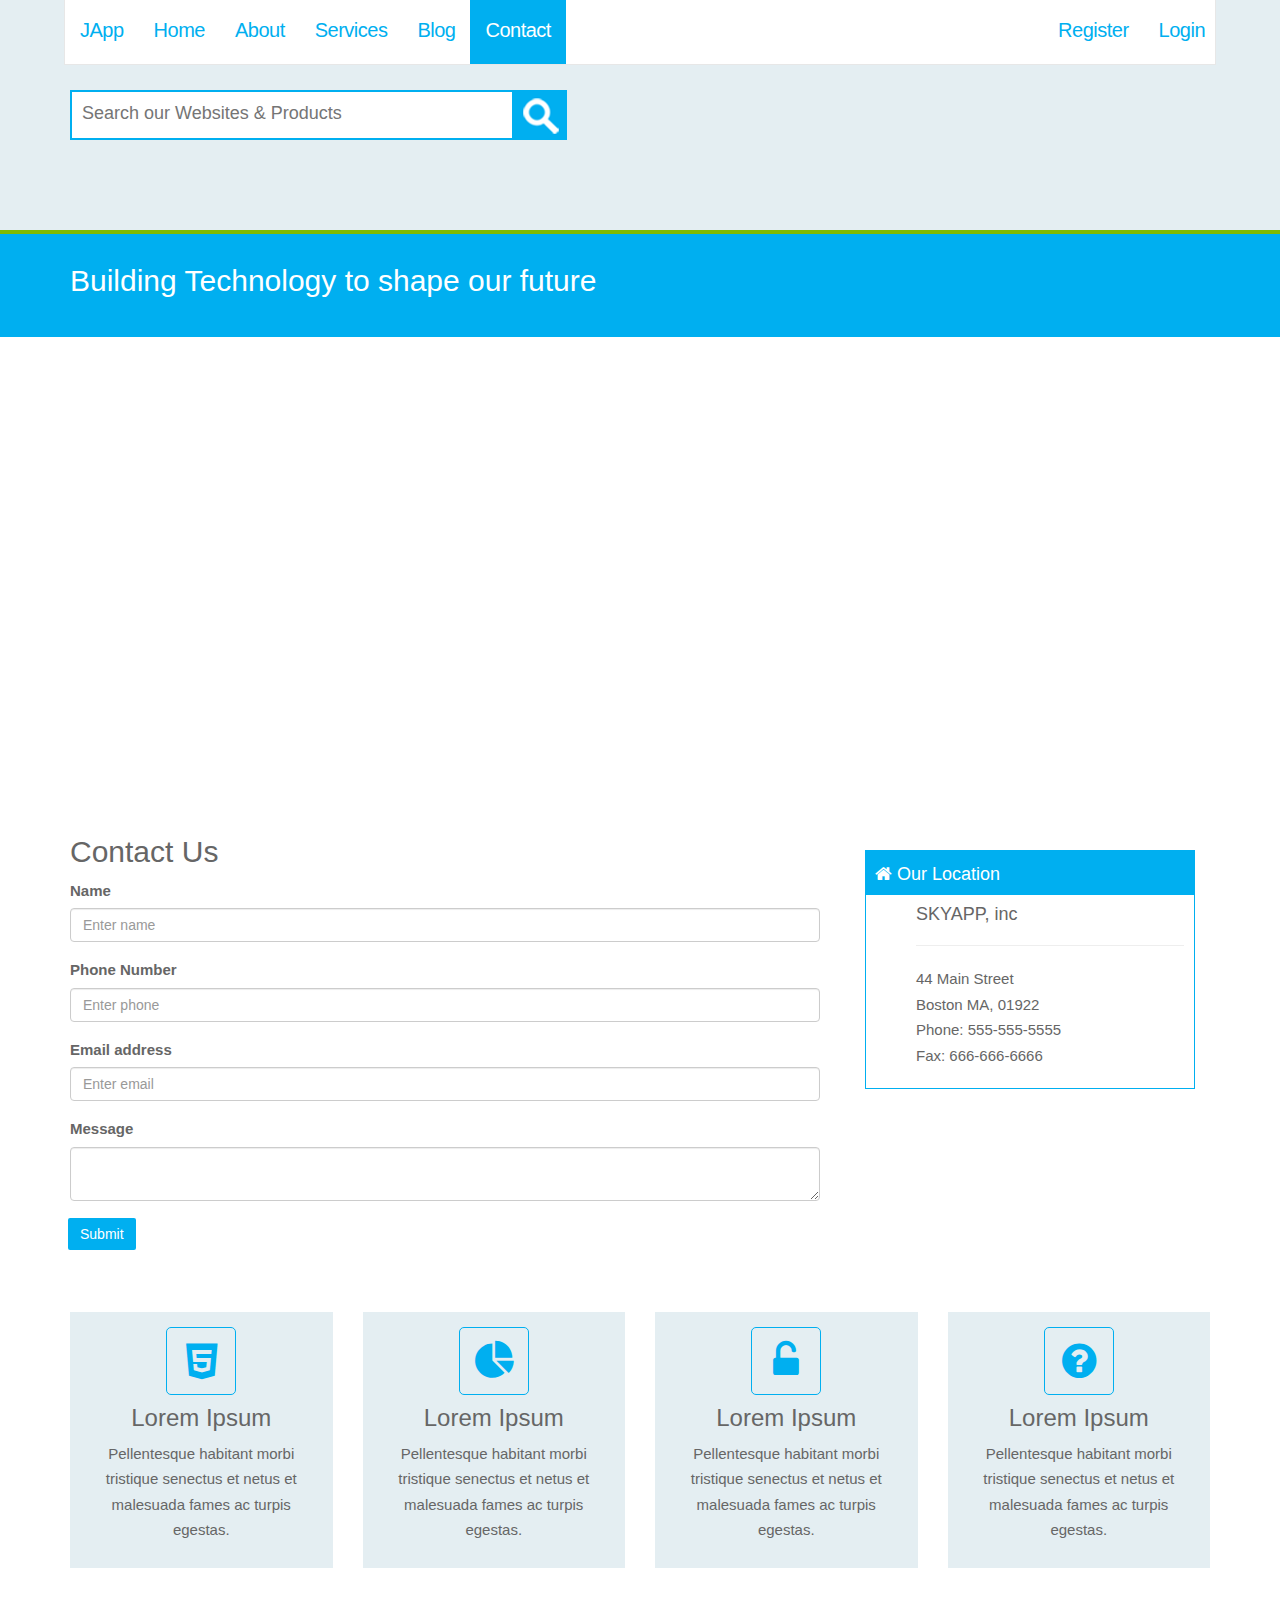
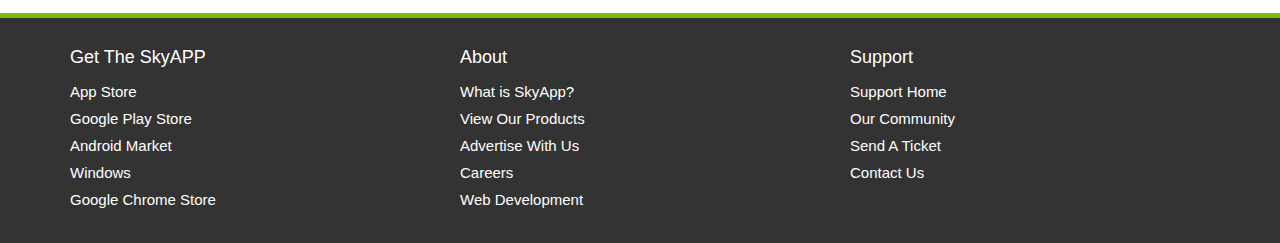
<file: contact.html>
<!DOCTYPE html>
<html lang="en">
<head>
<meta charset="utf-8">
<meta name="viewport" content="width=device-width, initial-scale=1, shrink-to-fit=no">
<title>JApp | Contact</title>

<!-- Bootstrap core CSS -->
<link href="css/bootstrap.css" rel="stylesheet">

<!-- Custom styles for this template -->
<link href="css/font-awesome.css" rel="stylesheet">
<link href="css/main.css" rel="stylesheet">
</head>

<body>
<header class="header-main">
  <nav class="navbar navbar-inverse navbar-fixed-top">
    <div class="container">
      <div class="navbar-header">
        <button type="button" class="navbar-toggle collapsed" data-toggle="collapse" data-target="#navbar" aria-expanded="false" aria-controls="navbar"> <span class="sr-only">Toggle navigation</span> <span class="icon-bar"></span> <span class="icon-bar"></span> <span class="icon-bar"></span> </button>
        <a class="navbar-brand" href="#">JApp</a> </div>
      <div id="navbar" class="collapse navbar-collapse">
        <ul class="nav navbar-nav">
          <li><a href="index.html">Home</a></li>
          <li><a href="about.html">About</a></li>
          <li><a href="services.html">Services</a></li>
          <li><a href="blog.html">Blog</a></li>
          <li class="active"><a href="contact.html">Contact</a></li>
        </ul>
        <ul class="nav navbar-nav navbar-sub pull-right">
          <li><a href="#">Register</a></li>
          <li><a href="#">Login</a></li>
        </ul>
      </div>
      <!--/.nav-collapse --> 
    </div>
  </nav>
</header>

<section class="section-light top-inner">
  <div class="container">
    <div class="row">
      <div class="col-md-6">
        <form class="search">
          <div>
            <input type="search" placeholder="Search our Websites & Products">
            <button type="submit" value=""><img src="img/search.png" alt="Search"></button>
          </div>
        </form>
      </div>
      <div class="col-md-6"> </div>
    </div>
  </div>
</section>

<section class="section-primary-a">
  <div class="container">
    <div class="row">
      <div class="col-md-12">
        <h2>Building Technology to shape our future</h2>
      </div>
    </div>
  </div>
</section>

<section class="section-map">
  <iframe width="1600" height="400" id="gmap_canvas" src="https://maps.google.com/maps?q=Guwahati%20Assam&t=&z=14&ie=UTF8&iwloc=&output=embed" frameborder="0" scrolling="no" marginheight="0" marginwidth="0"></iframe>
</section>

<section class="section-main">
  <div class="container">
    <div class="row">
      <div class="col-md-8">
        <h2 class="page-heading">Contact Us</h2>
        <form role="form">
          <div class="form-group">
            <label>Name</label>
            <input type="text" class="form-control" placeholder="Enter name">
          </div>
          <div class="form-group">
            <label>Phone Number</label>
            <input type="text" class="form-control" placeholder="Enter phone">
          </div>
          <div class="form-group">
            <label>Email address</label>
            <input type="email" class="form-control" placeholder="Enter email">
          </div>
          <div class="form-group">
            <label>Message</label>
            <textarea class="form-control"></textarea>
          </div>
          <button type="submit" class="btn btn-primary">Submit</button>
        </form>
      </div>
      <div class="col-md-4">
        <div class="block block-primary-head no-pad">
          <h3><i class="fa fa-home"></i> Our Location</h3>
          <div class="block-content">
            <ul class="list-location">
              <li>
                <h4>SKYAPP, inc</h4>
              </li>
              <hr>
              <li>44 Main Street</li>
              <li>Boston MA, 01922</li>
              <li>Phone: 555-555-5555</li>
              <li>Fax: 666-666-6666</li>
            </ul>
          </div>
        </div>
      </div>
    </div>
  </div>
</section>

<section>
  <div class="container">
    <div class="row">
      <div class="col-md-3">
        <div class="block block-light block-center"> <i class="fa fa-html5 fa-primary fa-6 fa-border"></i>
          <h3>Lorem Ipsum</h3>
          <p>Pellentesque habitant morbi tristique senectus et netus et malesuada fames ac turpis egestas.</p>
        </div>
      </div>
      <div class="col-md-3">
        <div class="block block-light block-center"> <i class="fa fa-pie-chart fa-primary fa-6 fa-border"></i>
          <h3>Lorem Ipsum</h3>
          <p>Pellentesque habitant morbi tristique senectus et netus et malesuada fames ac turpis egestas.</p>
        </div>
      </div>
      <div class="col-md-3">
        <div class="block block-light block-center"> <i class="fa fa-unlock-alt fa-primary fa-6 fa-border"></i>
          <h3>Lorem Ipsum</h3>
          <p>Pellentesque habitant morbi tristique senectus et netus et malesuada fames ac turpis egestas.</p>
        </div>
      </div>
      <div class="col-md-3">
        <div class="block block-light block-center"> <i class="fa fa-question-circle fa-primary fa-6 fa-border"></i>
          <h3>Lorem Ipsum</h3>
          <p>Pellentesque habitant morbi tristique senectus et netus et malesuada fames ac turpis egestas.</p>
        </div>
      </div>
    </div>
  </div>
</section>

<footer class="footer-main">
  <div class="container">
    <div class="row">
      <div class="col-md-4">
        <h4>Get The SkyAPP</h4>
        <ul>
          <li class="app-appstore"><a href="#">App Store</a></li>
          <li class="app-play"><a href="#">Google Play Store</a></li>
          <li class="app-droid"><a href="#">Android Market</a></li>
          <li class="app-windows"><a href="#">Windows</a></li>
          <li class="app-chrome"><a href="#">Google Chrome Store</a></li>
        </ul>
      </div>
      <div class="col-md-4">
        <h4>About</h4>
        <ul>
          <li><a href="#">What is SkyApp?</a></li>
          <li><a href="#">View Our Products</a></li>
          <li><a href="#">Advertise With Us</a></li>
          <li><a href="#">Careers</a></li>
          <li><a href="#">Web Development</a></li>
        </ul>
      </div>
      <div class="col-md-4">
        <h4>Support</h4>
        <ul>
          <li><a href="#">Support Home</a></li>
          <li><a href="#">Our Community</a></li>
          <li><a href="#">Send A Ticket</a></li>
          <li><a href="#">Contact Us</a></li>
        </ul>
      </div>
    </div>
  </div>
</footer>

<!-- Bootstrap core JavaScript
    ================================================== --> 
<!-- Placed at the end of the document so the pages load faster --> 
<script src="js/jquery.js"></script> 
<script src="js/bootstrap.js"></script>
</body>
</html>
</file>
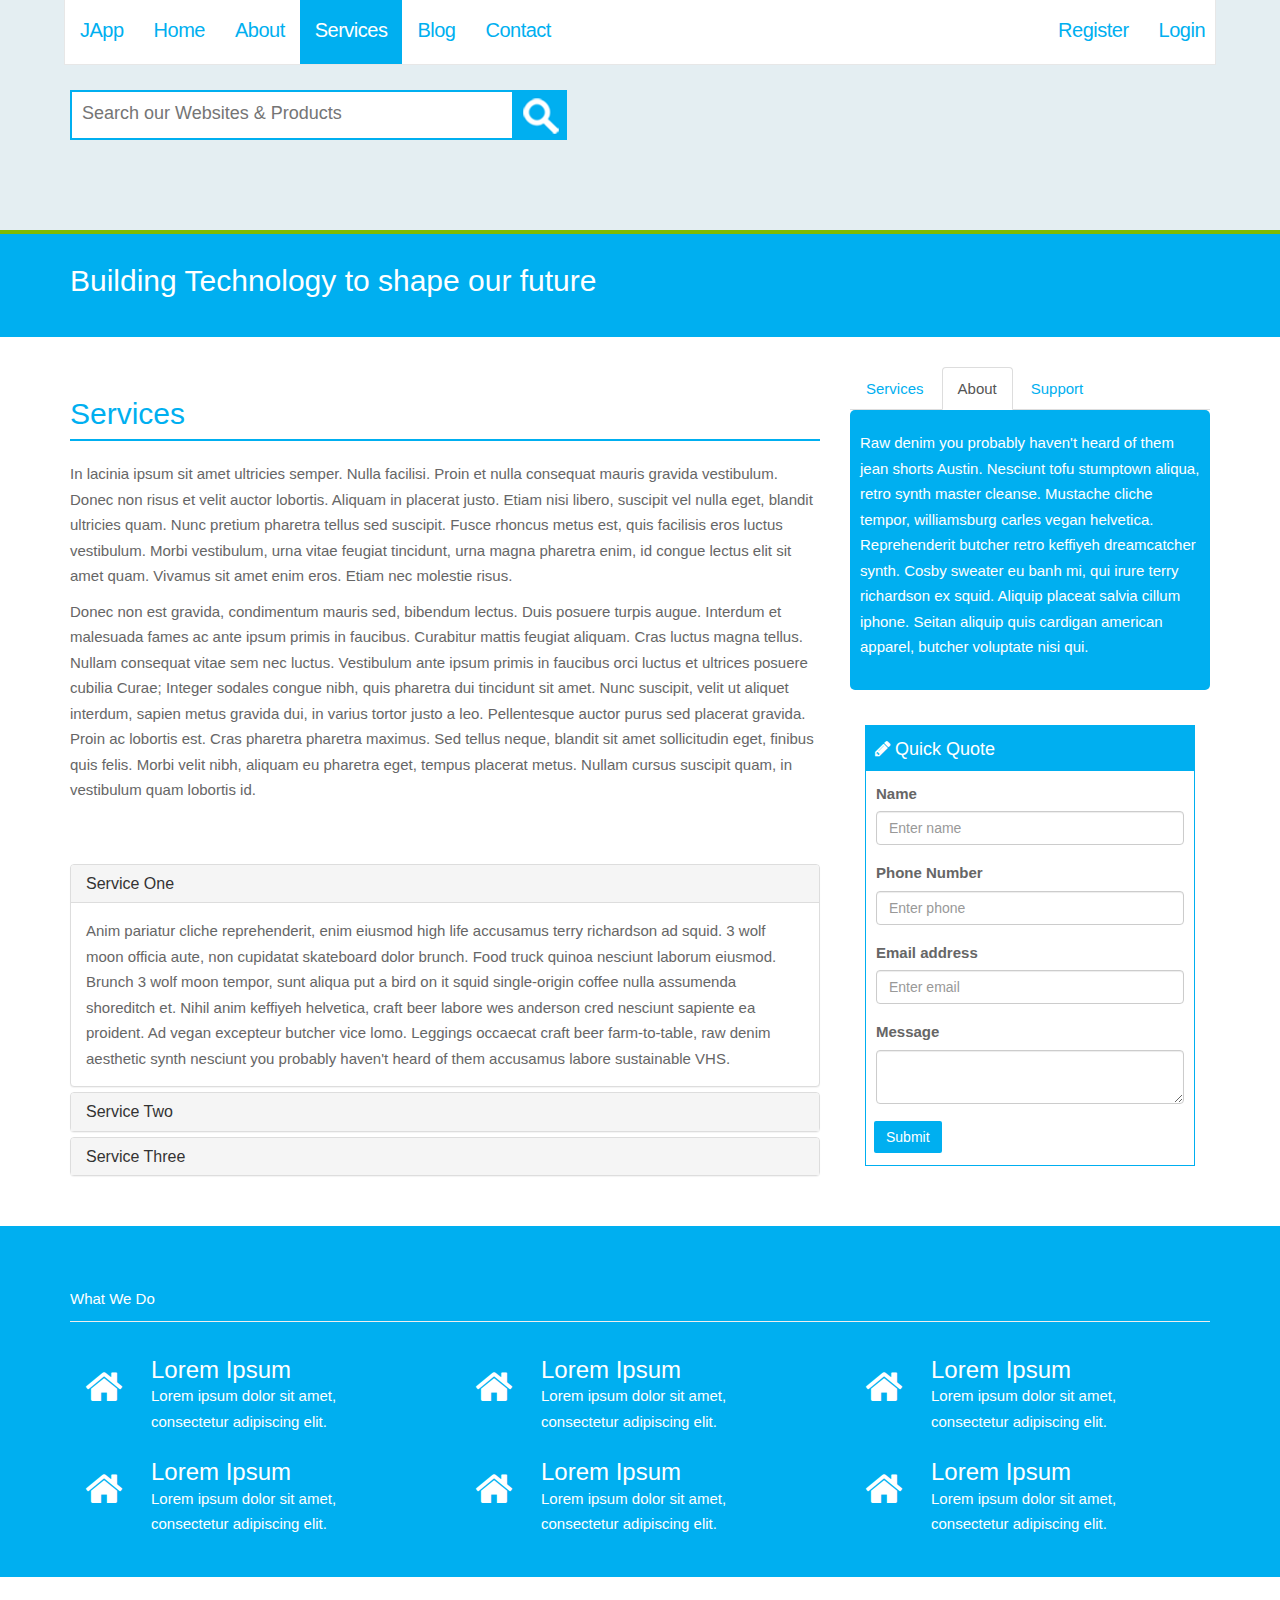
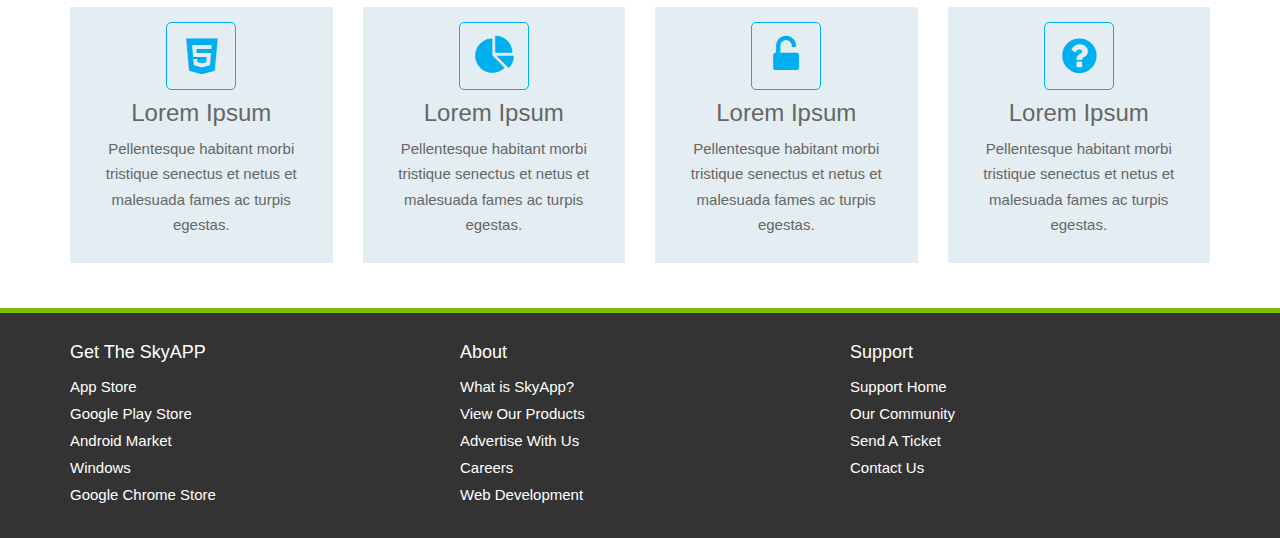
<file: services.html>
<!DOCTYPE html>
<html lang="en">
<head>
<meta charset="utf-8">
<meta name="viewport" content="width=device-width, initial-scale=1, shrink-to-fit=no">
<title>JApp | Services</title>

<!-- Bootstrap core CSS -->
<link href="css/bootstrap.css" rel="stylesheet">

<!-- Custom styles for this template -->
<link href="css/font-awesome.css" rel="stylesheet">
<link href="css/main.css" rel="stylesheet">
</head>

<body>
<header class="header-main">
  <nav class="navbar navbar-inverse navbar-fixed-top">
    <div class="container">
      <div class="navbar-header">
        <button type="button" class="navbar-toggle collapsed" data-toggle="collapse" data-target="#navbar" aria-expanded="false" aria-controls="navbar"> <span class="sr-only">Toggle navigation</span> <span class="icon-bar"></span> <span class="icon-bar"></span> <span class="icon-bar"></span> </button>
        <a class="navbar-brand" href="#">JApp</a> </div>
      <div id="navbar" class="collapse navbar-collapse">
        <ul class="nav navbar-nav">
          <li><a href="index.html">Home</a></li>
          <li><a href="about.html">About</a></li>
          <li class="active"><a href="services.html">Services</a></li>
          <li><a href="blog.html">Blog</a></li>
          <li><a href="contact.html">Contact</a></li>
        </ul>
        <ul class="nav navbar-nav navbar-sub pull-right">
          <li><a href="#">Register</a></li>
          <li><a href="#">Login</a></li>
        </ul>
      </div>
      <!--/.nav-collapse --> 
    </div>
  </nav>
</header>

<section class="section-light top-inner">
  <div class="container">
    <div class="row">
      <div class="col-md-6">
        <form class="search">
          <div>
            <input type="search" placeholder="Search our Websites & Products">
            <button type="submit" value=""><img src="img/search.png" alt="Search"></button>
          </div>
        </form>
      </div>
      <div class="col-md-6"> </div>
    </div>
  </div>
</section>

<section class="section-primary-a">
  <div class="container">
    <div class="row">
      <div class="col-md-12">
        <h2>Building Technology to shape our future</h2>
      </div>
    </div>
  </div>
</section>

<section class="section-main">
  <div class="container">
    <div class="row">
      <div class="col-md-8">
        <h2 class="page-header heading-primary-a">Services</h2>
        <p>In lacinia ipsum sit amet ultricies semper. Nulla facilisi. Proin et nulla consequat mauris gravida vestibulum. Donec non risus et velit auctor lobortis. Aliquam in placerat justo. Etiam nisi libero, suscipit vel nulla eget, blandit ultricies quam. Nunc pretium pharetra tellus sed suscipit. Fusce rhoncus metus est, quis facilisis eros luctus vestibulum. Morbi vestibulum, urna vitae feugiat tincidunt, urna magna pharetra enim, id congue lectus elit sit amet quam. Vivamus sit amet enim eros. Etiam nec molestie risus.</p>
        <p>Donec non est gravida, condimentum mauris sed, bibendum lectus. Duis posuere turpis augue. Interdum et malesuada fames ac ante ipsum primis in faucibus. Curabitur mattis feugiat aliquam. Cras luctus magna tellus. Nullam consequat vitae sem nec luctus. Vestibulum ante ipsum primis in faucibus orci luctus et ultrices posuere cubilia Curae; Integer sodales congue nibh, quis pharetra dui tincidunt sit amet. Nunc suscipit, velit ut aliquet interdum, sapien metus gravida dui, in varius tortor justo a leo. Pellentesque auctor purus sed placerat gravida. Proin ac lobortis est. Cras pharetra pharetra maximus. Sed tellus neque, blandit sit amet sollicitudin eget, finibus quis felis. Morbi velit nibh, aliquam eu pharetra eget, tempus placerat metus. Nullam cursus suscipit quam, in vestibulum quam lobortis id.</p>
        <br>
        <br>
        <div class="panel-group" id="accordion">
          <div class="panel panel-default">
            <div class="panel-heading">
              <h4 class="panel-title"> <a data-toggle="collapse" data-parent="#accordion" href="#collapseOne"> Service One </a> </h4>
            </div>
            <div id="collapseOne" class="panel-collapse collapse in">
              <div class="panel-body"> Anim pariatur cliche reprehenderit, enim eiusmod high life accusamus terry richardson ad squid. 3 wolf moon officia aute, non cupidatat skateboard dolor brunch. Food truck quinoa nesciunt laborum eiusmod. Brunch 3 wolf moon tempor, sunt aliqua put a bird on it squid single-origin coffee nulla assumenda shoreditch et. Nihil anim keffiyeh helvetica, craft beer labore wes anderson cred nesciunt sapiente ea proident. Ad vegan excepteur butcher vice lomo. Leggings occaecat craft beer farm-to-table, raw denim aesthetic synth nesciunt you probably haven't heard of them accusamus labore sustainable VHS. </div>
            </div>
          </div>
          <div class="panel panel-default">
            <div class="panel-heading">
              <h4 class="panel-title"> <a data-toggle="collapse" data-parent="#accordion" href="#collapseTwo"> Service Two </a> </h4>
            </div>
            <div id="collapseTwo" class="panel-collapse collapse">
              <div class="panel-body"> Anim pariatur cliche reprehenderit, enim eiusmod high life accusamus terry richardson ad squid. 3 wolf moon officia aute, non cupidatat skateboard dolor brunch. Food truck quinoa nesciunt laborum eiusmod. Brunch 3 wolf moon tempor, sunt aliqua put a bird on it squid single-origin coffee nulla assumenda shoreditch et. Nihil anim keffiyeh helvetica, craft beer labore wes anderson cred nesciunt sapiente ea proident. Ad vegan excepteur butcher vice lomo. Leggings occaecat craft beer farm-to-table, raw denim aesthetic synth nesciunt you probably haven't heard of them accusamus labore sustainable VHS. </div>
            </div>
          </div>
          <div class="panel panel-default">
            <div class="panel-heading">
              <h4 class="panel-title"> <a data-toggle="collapse" data-parent="#accordion" href="#collapseThree"> Service Three </a> </h4>
            </div>
            <div id="collapseThree" class="panel-collapse collapse">
              <div class="panel-body"> Anim pariatur cliche reprehenderit, enim eiusmod high life accusamus terry richardson ad squid. 3 wolf moon officia aute, non cupidatat skateboard dolor brunch. Food truck quinoa nesciunt laborum eiusmod. Brunch 3 wolf moon tempor, sunt aliqua put a bird on it squid single-origin coffee nulla assumenda shoreditch et. Nihil anim keffiyeh helvetica, craft beer labore wes anderson cred nesciunt sapiente ea proident. Ad vegan excepteur butcher vice lomo. Leggings occaecat craft beer farm-to-table, raw denim aesthetic synth nesciunt you probably haven't heard of them accusamus labore sustainable VHS. </div>
            </div>
          </div>
        </div>
      </div>
      
      <div class="col-md-4">
        <div class="tab tab-primary" data-example-id="togglable-tabs">
          <ul class="nav nav-tabs" id="myTabs" role="tablist">
            <li role="presentation"><a href="#services" id="services-tab" role="tab" data-toggle="tab" aria-controls="services" aria-expanded="true">Services</a></li>
            <li role="presentation" class="active"><a href="#about" role="tab" id="about-tab" data-toggle="tab" aria-controls="about">About</a></li>
            <li role="presentation"><a href="#support" role="tab" id="support-tab" data-toggle="tab" aria-controls="support">Support</a></li>
          </ul>
          <div class="tab-content" id="myTabContent">
            <div class="tab-pane fade in active" role="tabpanel" id="services" aria-labelledby="services-tab">
              <p>Raw denim you probably haven't heard of them jean shorts Austin. Nesciunt tofu stumptown aliqua, retro synth master cleanse. Mustache cliche tempor, williamsburg carles vegan helvetica. Reprehenderit butcher retro keffiyeh dreamcatcher synth. Cosby sweater eu banh mi, qui irure terry richardson ex squid. Aliquip placeat salvia cillum iphone. Seitan aliquip quis cardigan american apparel, butcher voluptate nisi qui.</p>
            </div>
            <div class="tab-pane fade" role="tabpanel" id="about" aria-labelledby="about-tab">
              <p>Food truck fixie locavore, accusamus mcsweeney's marfa nulla single-origin coffee squid. Exercitation +1 labore velit, blog sartorial PBR leggings next level wes anderson artisan four loko farm-to-table craft beer twee. Qui photo booth letterpress, commodo enim craft beer mlkshk aliquip jean shorts ullamco ad vinyl cillum PBR. Homo nostrud organic, assumenda labore aesthetic magna delectus mollit. Keytar helvetica VHS salvia yr, vero magna velit sapiente labore stumptown. Vegan fanny pack odio cillum wes anderson 8-bit, sustainable jean shorts beard ut DIY ethical culpa terry richardson biodiesel. Art party scenester stumptown, tumblr butcher vero sint qui sapiente accusamus tattooed echo park.</p>
            </div>
            <div class="tab-pane fade" role="tabpanel" id="support" aria-labelledby="support-tab">
              <p>Food truck fixie locavore, accusamus mcsweeney's marfa nulla single-origin coffee squid. Exercitation +1 labore velit, blog sartorial PBR leggings next level wes anderson artisan four loko farm-to-table craft beer twee. Qui photo booth letterpress, commodo enim craft beer mlkshk aliquip jean shorts ullamco ad vinyl cillum PBR. Homo nostrud organic, assumenda labore aesthetic magna delectus mollit. Keytar helvetica VHS salvia yr, vero magna velit sapiente labore stumptown. Vegan fanny pack odio cillum wes anderson 8-bit, sustainable jean shorts beard ut DIY ethical culpa terry richardson biodiesel. Art party scenester stumptown, tumblr butcher vero sint qui sapiente accusamus tattooed echo park.</p>
            </div>
          </div>
        </div>
        <div class="block block-primary-head no-pad">
          <h3><i class="fa fa-pencil"></i> Quick Quote</h3>
          <div class="block-content">
            <form role="form">
              <div class="form-group">
                <label>Name</label>
                <input type="text" class="form-control" placeholder="Enter name">
              </div>
              <div class="form-group">
                <label>Phone Number</label>
                <input type="text" class="form-control" placeholder="Enter phone">
              </div>
              <div class="form-group">
                <label>Email address</label>
                <input type="email" class="form-control" placeholder="Enter email">
              </div>
              <div class="form-group">
                <label>Message</label>
                <textarea class="form-control"></textarea>
              </div>
              <button type="submit" class="btn btn-primary">Submit</button>
            </form>
          </div>
        </div>
      </div>
    </div>
  </div>
</section>

<section class="section-primary">
	<div class="container">
	<div class="page-header">What We Do</div>
		<div class="row">
			<div class="col-md-4">
				<div class="block block-icon">
					<div class="icon">
						<i class="fa fa-home fa-6"></i>
					</div>
					<div class="icon-content">
						<h3>Lorem Ipsum</h3>
						<p>Lorem ipsum dolor sit amet, consectetur adipiscing elit.</p>
					</div>
				</div>
			</div>
			<div class="col-md-4">
				<div class="block block-icon">
					<div class="icon">
						<i class="fa fa-home fa-6"></i>
					</div>
					<div class="icon-content">
						<h3>Lorem Ipsum</h3>
						<p>Lorem ipsum dolor sit amet, consectetur adipiscing elit.</p>
					</div>
				</div>
			</div>
			<div class="col-md-4">
				<div class="block block-icon">
					<div class="icon">
						<i class="fa fa-home fa-6"></i>
					</div>
					<div class="icon-content">
						<h3>Lorem Ipsum</h3>
						<p>Lorem ipsum dolor sit amet, consectetur adipiscing elit.</p>
					</div>
				</div>
			</div>
		</div>
		<div class="row">
			<div class="col-md-4">
				<div class="block block-icon">
					<div class="icon">
						<i class="fa fa-home fa-6"></i>
					</div>
					<div class="icon-content">
						<h3>Lorem Ipsum</h3>
						<p>Lorem ipsum dolor sit amet, consectetur adipiscing elit.</p>
					</div>
				</div>
			</div>
			<div class="col-md-4">
				<div class="block block-icon">
					<div class="icon">
						<i class="fa fa-home fa-6"></i>
					</div>
					<div class="icon-content">
						<h3>Lorem Ipsum</h3>
						<p>Lorem ipsum dolor sit amet, consectetur adipiscing elit.</p>
					</div>
				</div>
			</div>
			<div class="col-md-4">
				<div class="block block-icon">
					<div class="icon">
						<i class="fa fa-home fa-6"></i>
					</div>
					<div class="icon-content">
						<h3>Lorem Ipsum</h3>
						<p>Lorem ipsum dolor sit amet, consectetur adipiscing elit.</p>
					</div>
				</div>
			</div>
		</div>
	</div>
</section>

<section>
  <div class="container">
    <div class="row">
      <div class="col-md-3">
        <div class="block block-light block-center"> <i class="fa fa-html5 fa-primary fa-6 fa-border"></i>
          <h3>Lorem Ipsum</h3>
          <p>Pellentesque habitant morbi tristique senectus et netus et malesuada fames ac turpis egestas.</p>
        </div>
      </div>
      <div class="col-md-3">
        <div class="block block-light block-center"> <i class="fa fa-pie-chart fa-primary fa-6 fa-border"></i>
          <h3>Lorem Ipsum</h3>
          <p>Pellentesque habitant morbi tristique senectus et netus et malesuada fames ac turpis egestas.</p>
        </div>
      </div>
      <div class="col-md-3">
        <div class="block block-light block-center"> <i class="fa fa-unlock-alt fa-primary fa-6 fa-border"></i>
          <h3>Lorem Ipsum</h3>
          <p>Pellentesque habitant morbi tristique senectus et netus et malesuada fames ac turpis egestas.</p>
        </div>
      </div>
      <div class="col-md-3">
        <div class="block block-light block-center"> <i class="fa fa-question-circle fa-primary fa-6 fa-border"></i>
          <h3>Lorem Ipsum</h3>
          <p>Pellentesque habitant morbi tristique senectus et netus et malesuada fames ac turpis egestas.</p>
        </div>
      </div>
    </div>
  </div>
</section>

<footer class="footer-main">
  <div class="container">
    <div class="row">
      <div class="col-md-4">
        <h4>Get The SkyAPP</h4>
        <ul>
          <li class="app-appstore"><a href="#">App Store</a></li>
          <li class="app-play"><a href="#">Google Play Store</a></li>
          <li class="app-droid"><a href="#">Android Market</a></li>
          <li class="app-windows"><a href="#">Windows</a></li>
          <li class="app-chrome"><a href="#">Google Chrome Store</a></li>
        </ul>
      </div>
      <div class="col-md-4">
        <h4>About</h4>
        <ul>
          <li><a href="#">What is SkyApp?</a></li>
          <li><a href="#">View Our Products</a></li>
          <li><a href="#">Advertise With Us</a></li>
          <li><a href="#">Careers</a></li>
          <li><a href="#">Web Development</a></li>
        </ul>
      </div>
      <div class="col-md-4">
        <h4>Support</h4>
        <ul>
          <li><a href="#">Support Home</a></li>
          <li><a href="#">Our Community</a></li>
          <li><a href="#">Send A Ticket</a></li>
          <li><a href="#">Contact Us</a></li>
        </ul>
      </div>
    </div>
  </div>
</footer>

<!-- Bootstrap core JavaScript
    ================================================== --> 
<!-- Placed at the end of the document so the pages load faster --> 
<script src="js/jquery.js"></script> 
<script src="js/bootstrap.js"></script>
</body>
</html>
</file>
<file: css/main.css>
/*
    JApp Bootstrap SASS Theme
    Author: Anurag Kalita
    Version: 0.0.1
*/
/* BASE - Base styles, variables, mixins, etc */
/* Font Colors */
/* Background Colors */
/* Showcase Area */
/* Mixins */
/* line 1, ../scss/base/_normalize.scss */
h1, h2, h3, h4, h5 {
  margin-top: 0px;
}

/* line 5, ../scss/base/_normalize.scss */
.page-header {
  margin-top: 30px;
}

/* line 9, ../scss/base/_normalize.scss */
.no-pad-top {
  padding-top: 0;
}

/* line 13, ../scss/base/_normalize.scss */
.extra-pad {
  padding-top: 40px;
  padding-bottom: 40px;
}

/* line 18, ../scss/base/_normalize.scss */
.top-inner {
  padding: 90px 30px;
}

/* Image Size */
/* line 23, ../scss/base/_normalize.scss */
.img-xsm {
  width: 100px;
}

/* line 24, ../scss/base/_normalize.scss */
.img-sm {
  width: 200px;
}

/* line 25, ../scss/base/_normalize.scss */
.img-lg {
  width: 400px;
}

/* line 26, ../scss/base/_normalize.scss */
.img-xlg {
  width: 700px;
}

/* line 1, ../scss/base/_base.scss */
body {
  font-family: "Segoe UI", "Segoe WP", "Segoe Regular", sans-serif;
  font-size: 15px;
  line-height: 1.7em;
  color: #666666;
}

/* line 9, ../scss/base/_base.scss */
a {
  color: #00aff0;
}

/* line 13, ../scss/base/_base.scss */
ul, li {
  list-style: none;
}

/* line 18, ../scss/base/_base.scss */
input, text-area, buttons {
  -moz-border-radius: 0px;
  -webkit-border-radius: 0px;
  border-radius: 0px;
}

/* line 22, ../scss/base/_base.scss */
img.device {
  width: 100%;
}

/* line 26, ../scss/base/_base.scss */
img.device-small {
  width: 70%;
  margin-bottom: -40px;
}

/* MODULES - Individual site components */
/* Lists */
/* line 3, ../scss/modules/_typography.scss */
.list, .list-feature {
  margin-bottom: 30px;
}

/* line 7, ../scss/modules/_typography.scss */
.list-feature {
  margin: 0;
  padding: 0;
  width: 80%;
}
/* line 13, ../scss/modules/_typography.scss */
.list-feature li {
  line-height: 3.6em;
  border-bottom: 1px solid #cccccc;
}
/* line 18, ../scss/modules/_typography.scss */
.list-feature li:last-child {
  border: 0;
}
/* line 22, ../scss/modules/_typography.scss */
.list-feature span {
  vertical-align: top;
  paddin-top: 9px;
  font-size: 120%;
}
/* line 28, ../scss/modules/_typography.scss */
.list-feature i {
  margin-top: -9px;
  margin-right: 5px;
}

/* line 34, ../scss/modules/_typography.scss */
.list-comments {
  margin: 0;
  padding: 0;
}

/* line 40, ../scss/modules/_typography.scss */
.list-comments li {
  padding: 10px 0 5px 0;
  border-bottom: 1px solid #cccccc;
  overflow: auto !important;
}

/* line 46, ../scss/modules/_typography.scss */
.list-comments li:last-child {
  border: 0;
}

/* line 50, ../scss/modules/_typography.scss */
.list-comments img {
  width: 100px;
}

/* Icons */
/* line 56, ../scss/modules/_typography.scss */
.fa-2 {
  font-size: 18px;
}

/* line 59, ../scss/modules/_typography.scss */
.fa-3 {
  font-size: 24px;
}

/* line 62, ../scss/modules/_typography.scss */
.fa-4 {
  font-size: 27px;
}

/* line 65, ../scss/modules/_typography.scss */
.fa-5 {
  font-size: 35px;
}

/* line 68, ../scss/modules/_typography.scss */
.fa-6 {
  font-size: 40px;
}

/* line 72, ../scss/modules/_typography.scss */
.fa-primary {
  color: #00aff0;
}

/* line 76, ../scss/modules/_typography.scss */
.fa-border {
  border: 1px solid #00aff0;
  -moz-border-radius: 5px;
  -webkit-border-radius: 5px;
  border-radius: 5px;
  padding: 13px 15px;
  width: 70px;
  margin-bottom: 10px;
}

/* Headings */
/* line 86, ../scss/modules/_typography.scss */
.heading-primary, .heading-primary-a {
  color: #00aff0;
}

/* line 90, ../scss/modules/_typography.scss */
.heading-primary-a {
  border-bottom: 2px solid #00aff0;
}

/* line 95, ../scss/modules/_typography.scss */
.heading-secondary, .heading-secondary-a {
  color: #7fba00;
}

/* line 99, ../scss/modules/_typography.scss */
.heading-secondary-a {
  border-bottom: 2px solid #7fba00;
}

/* line 104, ../scss/modules/_typography.scss */
.heading-ligth {
  color: #e4eef2;
}

/* line 108, ../scss/modules/_typography.scss */
.heading-light-a {
  border-bottom: 2px solid #e4eef2;
}

/* line 114, ../scss/modules/_typography.scss */
.heading-dark, .heading-dark-a {
  color: #333333;
}

/* line 118, ../scss/modules/_typography.scss */
.heading-dark-a {
  border-bottom: 2px solid #333333;
}

/* Emphasis Text */
/* line 126, ../scss/modules/_typography.scss */
.em-primary {
  color: #00aff0;
}

/* line 130, ../scss/modules/_typography.scss */
.em-secondary {
  color: #7fba00;
}

/* line 134, ../scss/modules/_typography.scss */
.em-dark {
  color: #333333;
}

/* line 138, ../scss/modules/_typography.scss */
.em-light {
  color: #e4eef2;
}

/* Blocks */
/* line 3, ../scss/modules/_blocks.scss */
.block, .block-primary, .block-secondary, .block-light, .block-dark {
  padding: 15px;
  margin-bottom: 15px;
}
/* line 7, ../scss/modules/_blocks.scss */
.block h3, .block-primary h3, .block-secondary h3, .block-light h3, .block-dark h3 {
  margin-top: 0;
  padding-top: 0;
}
/* line 12, ../scss/modules/_blocks.scss */
.block iframe, .block-primary iframe, .block-secondary iframe, .block-light iframe, .block-dark iframe {
  width: 100%;
}

/* line 17, ../scss/modules/_blocks.scss */
.block-primary {
  background: #00aff0;
  color: #ffffff;
}

/* line 22, ../scss/modules/_blocks.scss */
.block-secondary {
  background: #7fba00;
  color: #ffffff;
}

/* line 27, ../scss/modules/_blocks.scss */
.block-light {
  background: #e4eef2;
  color: #666666;
}

/* line 32, ../scss/modules/_blocks.scss */
.block-dark {
  background: #333333;
  color: #ffffff;
}

/* line 37, ../scss/modules/_blocks.scss */
.block-center {
  text-align: center !important;
}

/* line 41, ../scss/modules/_blocks.scss */
.block-image img {
  width: 100%;
}

/* line 45, ../scss/modules/_blocks.scss */
.block-border {
  border: 1px solid #cccccc;
}

/* line 50, ../scss/modules/_blocks.scss */
.block-primary-head h3 {
  padding: 15px 5px 10px 10px;
  background: #00aff0;
  color: #ffffff;
  margin: 0;
  font-size: 18px;
}
/* line 56, ../scss/modules/_blocks.scss */
.block-primary-head .block-content {
  border: 1px solid #00aff0;
  padding: 10px;
}

/* line 63, ../scss/modules/_blocks.scss */
.block-icon h3 {
  padding: 0;
  margin: 0;
}
/* line 68, ../scss/modules/_blocks.scss */
.block-icon .icon {
  float: left;
  width: 20%;
  margin-top: 10px;
}
/* line 74, ../scss/modules/_blocks.scss */
.block-icon .icon-content {
  float: left;
  width: 70%;
}

/* Buttons */
/* line 3, ../scss/modules/_buttons.scss */
.btn-primary {
  background: #00aff0;
  color: #ffffff;
  border: 2px solid white;
}

/* line 8, ../scss/modules/_buttons.scss */
.btn-primary:hover {
  background: #57d2ff;
  border: 2px solid white;
}

/* Sections */
/* line 4, ../scss/modules/_sections.scss */
section {
  padding: 30px 0;
}

/* line 9, ../scss/modules/_sections.scss */
.section-showcase {
  height: 400px;
  background: url("../img/showcase.jpg") no-repeat top center;
}
/* line 13, ../scss/modules/_sections.scss */
.section-showcase .showcase-content {
  padding: 110px 15px;
  text-align: center;
}
/* line 18, ../scss/modules/_sections.scss */
.section-showcase h1 {
  color: #00aff0;
}

/* line 24, ../scss/modules/_sections.scss */
.section-primary, .section-primary-a, .section-primary-b {
  background: #00aff0;
  color: #ffffff;
}

/* line 28, ../scss/modules/_sections.scss */
.section-primary-a {
  border-top: 4px solid #7fba00;
}

/* line 33, ../scss/modules/_sections.scss */
.section-primary-b {
  border-bottom: 4px solid #7fba00;
}

/* line 39, ../scss/modules/_sections.scss */
.section-secondary {
  background: #7fba00;
  color: #ffffff;
}

/* line 43, ../scss/modules/_sections.scss */
.section-light {
  background: #e4eef2;
  color: #666666;
}

/* line 47, ../scss/modules/_sections.scss */
.section-dark {
  background: #333333;
  color: #ffffff;
}

/* Carousel */
/* line 3, ../scss/modules/_components.scss */
.carousel {
  margin-bottom: 20px;
}

/* line 7, ../scss/modules/_components.scss */
.carousel img {
  padding: 3px;
  border: 1px solid #cccccc;
}

/*  Tabs */
/* line 15, ../scss/modules/_components.scss */
.tab-pane {
  padding: 20px 10px;
  -moz-border-radius: 5px;
  -webkit-border-radius: 5px;
  border-radius: 5px;
  margin-bottom: 20px;
}

/* line 21, ../scss/modules/_components.scss */
.tab-primary .tab-pane, .tab-priamry .nav-tabs > li.active > a, .tab-primary .nav-tabs > li.active > a:hover, .tab-primary .nav-tabs > li.active > a:focus {
  background: #00aff0;
  color: #ffffff;
}

/* line 25, ../scss/modules/_components.scss */
.tab-secondary .tab-pane, .tab-secondary .nav-tabs > li.active > a, .tab-secondary .nav-tabs > li.active > a:hover, .tab-secondary .nav-tabs > li.active > a:focus {
  background: #7fba00;
  color: #ffffff;
}

/* line 29, ../scss/modules/_components.scss */
.tab-light .tab-pane, .tab-light .nav-tabs > li.active > a, .tab-light .nav-tabs > li.active > a:hover, .tab-light .nav-tabs > li.active > a:focus {
  background: #e4eef2;
  color: #666666;
}

/* line 33, ../scss/modules/_components.scss */
.tab-dark .tab-pane, .tab-dark .nav-tabs > li.active > a, .tab-dark .nav-tabs > li.active > a:hover, .tab-dark .nav-tabs > li.active > a:focus {
  background: #333333;
  color: #ffffff;
}

/* Searchbox */
/* line 3, ../scss/modules/_form.scss */
.search {
  width: 100%;
}
/* line 6, ../scss/modules/_form.scss */
.search h3 {
  margin-top: 0;
  padding-top: 0;
}
/* line 11, ../scss/modules/_form.scss */
.search input[type="search"] {
  height: 50px;
  width: 80%;
  border: 2px solid #00aff0;
  font-size: 18px;
  padding-left: 10px;
  padding-bottom: 5px;
}

/* line 22, ../scss/modules/_form.scss */
button {
  border: 0;
  background: none;
  padding: 0;
  vertical-align: top;
  margin-left: -4px;
}

/* LAYOUTS - Page layout styles */
/* Navbar */
/* line 4, ../scss/layouts/_nav.scss */
.navbar {
  width: 90%;
  margin: auto;
  border-right: 1px solid #e7e7e7;
  border-left: 1px solid #e7e7e7;
  border-color: #e7e7e7;
  min-height: 60px;
  background: #fff;
  margin-bottom: 30px;
}
/* line 14, ../scss/layouts/_nav.scss */
.navbar a {
  color: #00aff0 !important;
  font-size: 20px;
  letter-spacing: -0.5px;
  padding-bottom: 24px !important;
  padding-top: 20px!important;
}

/* line 23, ../scss/layouts/_nav.scss */
.navbar-inverse .navbar-nav > li > a:hover, .navbar-inverse .navbar-nav > li > a:focus, .navbar-inverse .navbar-nav > .active > a, .navbar-inverse .navbar-nav > .active > a:hover, .navbar-inverse .navbar-nav > .active > a:focus {
  background: #00aff0 !important;
  color: #fff !important;
}

/* Scss Document */
/* Footer */
/* line 3, ../scss/layouts/_footer.scss */
.footer-main {
  background: #333333;
  color: #ffffff;
  border-top: 5px solid #7fba00;
  min-height: 200px;
  padding: 30px 0;
  z-index: 100;
}
/* line 10, ../scss/layouts/_footer.scss */
.footer-main a {
  color: #ffffff;
}
/* line 14, ../scss/layouts/_footer.scss */
.footer-main ul {
  margin: 0;
  padding: 0;
}
/* line 19, ../scss/layouts/_footer.scss */
.footer-main li {
  line-height: 1.8em;
  list-style: none;
}

/* Blog */
/* line 3, ../scss/layouts/_blog.scss */
.blog-post {
  border-top: 1px solid #cccccc;
  border-right: 1px solid #cccccc;
  border-left: 1px solid #cccccc;
  padding: 15px;
}
/* line 8, ../scss/layouts/_blog.scss */
.blog-post h2.page-header {
  margin-top: 5px !important;
}

/* line 13, ../scss/layouts/_blog.scss */
.blog-featured {
  float: left;
  margin-right: 15px;
}

/* line 18, ../scss/layouts/_blog.scss */
.post-meta {
  background: #f3f3f3;
  padding: 10px 10px 5px 10px;
  border: 1px solid #cccccc;
  margin-bottom: 20px;
}

/* Mobile Devices */
@media (max-width: 768px) {
  /* line 4, ../scss/layouts/_mobile.scss */
  .search {
    display: inline-block;
    text-align: center;
  }

  /* line 9, ../scss/layouts/_mobile.scss */
  .device {
    display: block;
    margin: 20px auto 0 auto;
  }

  /* line 14, ../scss/layouts/_mobile.scss */
  .device-small {
    margin-bottom: 20px !important;
  }

  /* line 19, ../scss/layouts/_mobile.scss */
  .footer-main ul {
    margin-bottom: 20px;
    text-align: center;
  }
  /* line 24, ../scss/layouts/_mobile.scss */
  .footer-main h4 {
    text-align: center;
  }
}
</file>
